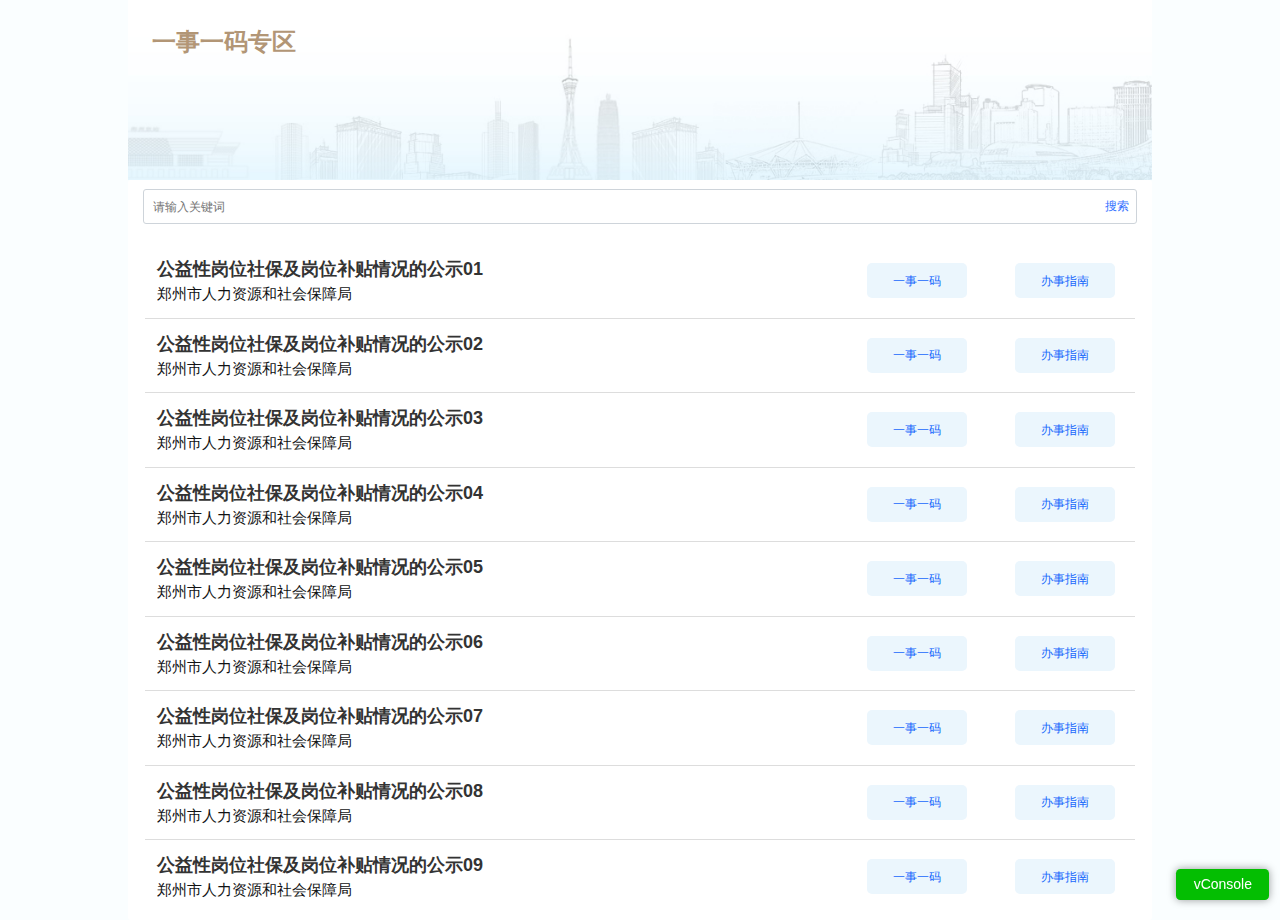
<file: index.html>
<!doctype html>
<html>
<head>
    <meta charset="utf-8">
    <link rel="shortcut icon" href="#"/>
    <meta http-equiv="X-UA-Compatible" content="IE=edge">
    <meta name="viewport" content="initial-scale=1.0, user-scalable=no, width=device-width">
    <title></title>
    <link rel="stylesheet" href="css/demo.css?v=1"/>
    <link rel="stylesheet" href="css/index.css?v=1"/>

<body>
<div class="logo" >
    <div class="myText">
    <p>一事一码专区</p>
    </div>
</div>
<div class="info">
    <!--    搜索框-->
    <div class="search" style="position: relative;">
        <input type="text" placeholder="请输入关键词" id="searchIn">
        <span id="search">搜索</span>
    </div>

    <!-- 搜索结果 -->
    <div id='result' >
        <ul class="ret-ul" id="retUl">


        </ul>
    </div>


</div>
<script src="js/jquery.min.js"></script>
<script src="js/index.js" type="module"></script>
<script src="./js/vconsole.min.js"></script>
<script>
    // 初始化
    var vConsole = new VConsole();
    console.log(1230);
</script>
</body>
</html>
</file>
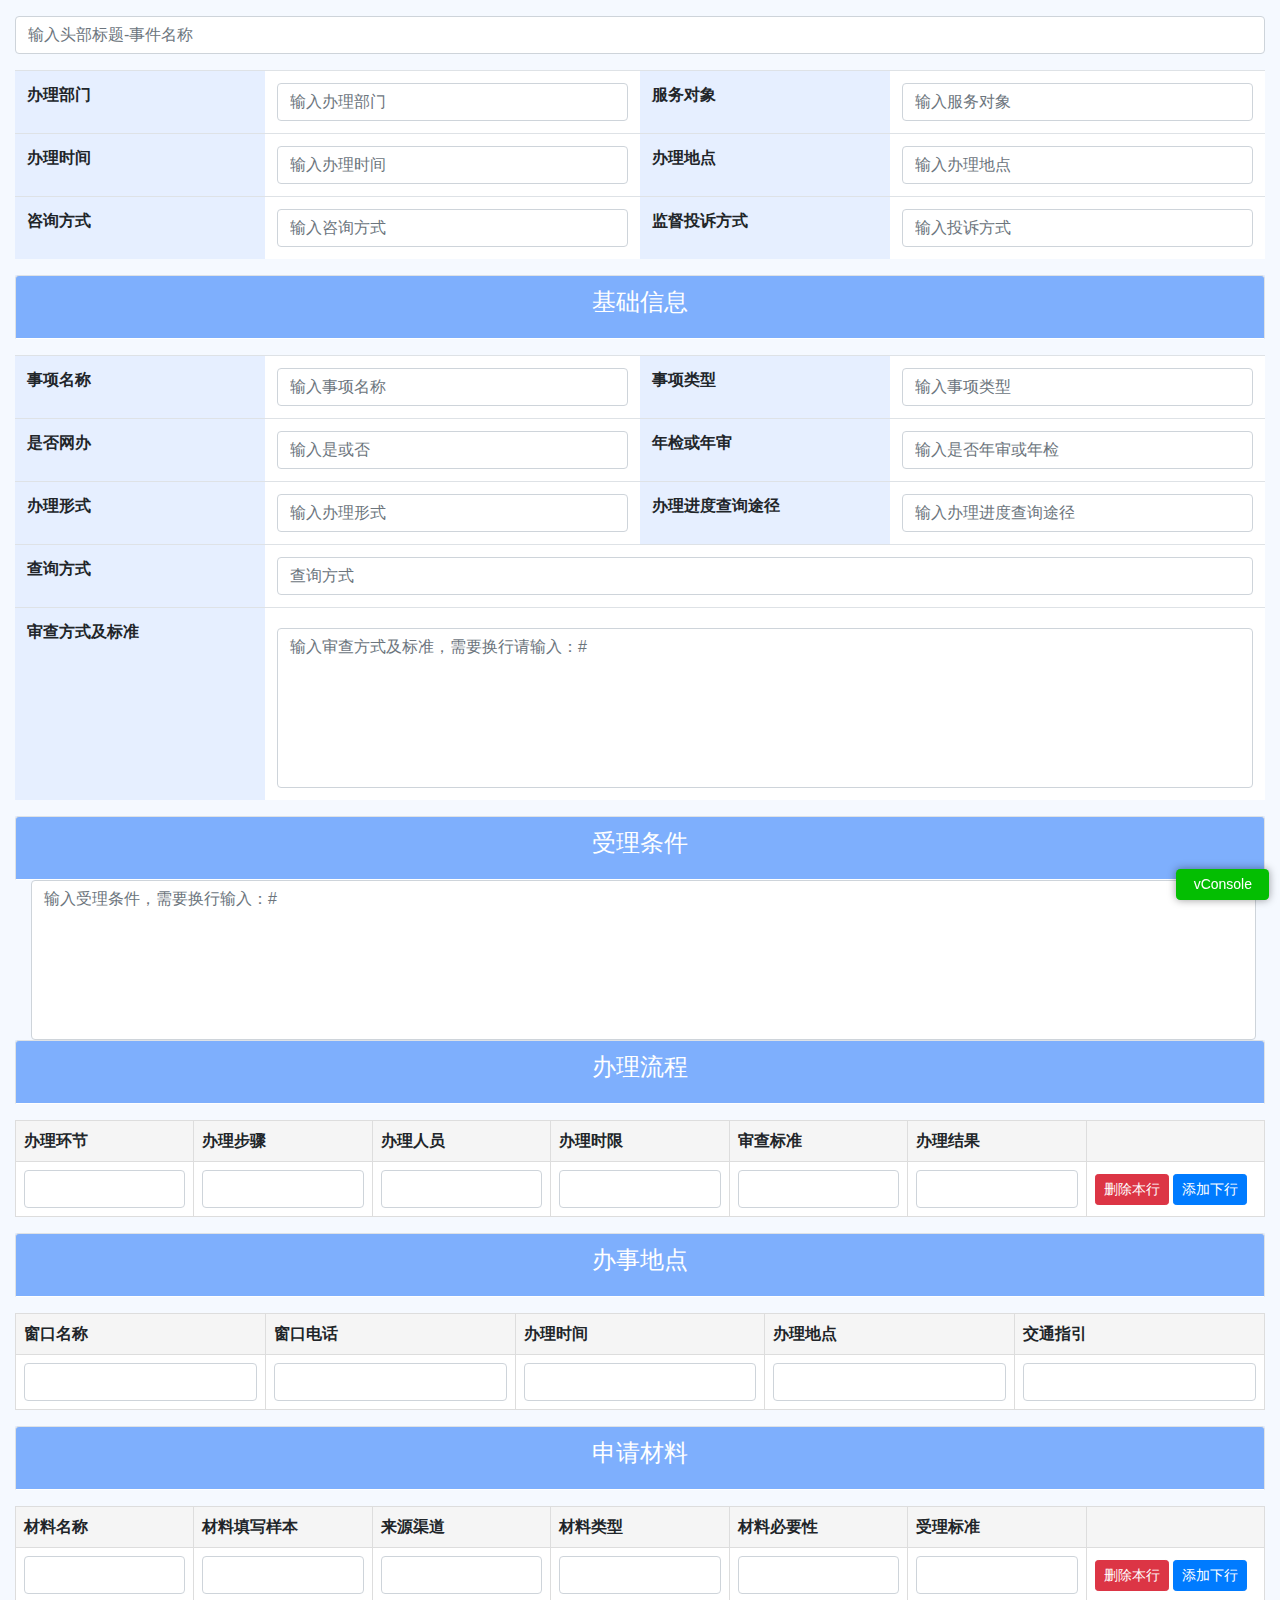
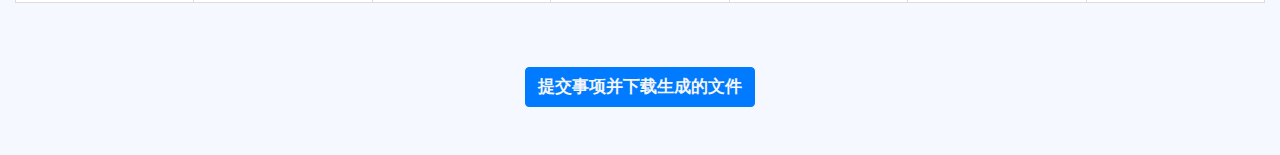
<file: index-guide-form.html>
<!DOCTYPE html>
<html>
<head>
    <meta charset="utf-8">
    <title>一事一码.事件新增表</title>
    <!-- Bootstrap 样式表 -->
    <link rel="stylesheet" href="./bootstrap4.0.0/bootstrap.min.css">
    <link rel="stylesheet" href="css/index-guide.css"/>
    <style>
        .btn-submit-form:active {
            transform: translateY(1px);
            box-shadow: 0px 0px 5px rgba(0, 0, 0, 0.2);
        }

        /*按钮激活颜色*/
        .nav-tabs .nav-link.active {
            background-color: #7eaffd; /* 替换为你想要的颜色值 */
            color: #ffffff; /* 替换为你想要的文本颜色值 */
        }

    </style>
</head>
<body>
<div class="container">
    <!--    上方标题事件名称-->
    <h2 class="text-center  mt-3 mb-3">
        <input type="text" class="form-control my_title" placeholder="输入头部标题-事件名称">
    </h2>
    <!--上方表格-->
    <table class="table mt-3 table-top">
        <tbody>
        <tr>
            <th>办理部门</th>
            <td><input type="text" class="form-control workDepartment" placeholder="输入办理部门"></td>
            <th>服务对象</th>
            <td><input type="text" class="form-control serviceObject" placeholder="输入服务对象"></td>
        </tr>
        <tr>
            <th>办理时间</th>
            <td><input type="text" class="form-control workTime" placeholder="输入办理时间"></td>
            <th>办理地点</th>
            <td><input type="text" class="form-control workAddress" placeholder="输入办理地点"></td>
        </tr>
        <tr>
            <th>咨询方式</th>
            <td><input type="text" class="form-control consultWay" placeholder="输入咨询方式"></td>
            <th>监督投诉方式</th>
            <td><input type="text" class="form-control complaintWay" placeholder="输入投诉方式"></td>
        </tr>
        </tbody>
    </table>
    <!--tab栏内容-->
    <div class="tabs-container">
        <ul class="nav nav-tabs nav-fill">
            <!-- 默认激活 -->
            <li class="nav-item"><a class="nav-link active" data-toggle="tab">基础信息</a></li>
        </ul>

        <div class="tab-content">
            <!--下边内容-->
            <div id="tab1" class="">
                <!-- 这是第一个页面 基础信息-->
                <table class="table mt-3 table-tab1">
                    <tbody>
                    <tr>
                        <th> 事项名称</th>
                        <td><input type="text" class="form-control eventName" placeholder="输入事项名称">
                        </td>
                        <th>事项类型</th>
                        <td><input type="text" class="form-control eventType" placeholder="输入事项类型">
                        </td>
                    </tr>
                    <tr>
                        <th>是否网办</th>
                        <td><input type="text" class="form-control onlineOrNot" placeholder="输入是或否">
                        </td>
                        <th>年检或年审</th>
                        <td><input type="text" class="form-control as" placeholder="输入是否年审或年检"></td>
                    </tr>
                    <tr>
                        <th>办理形式</th>
                        <td><input type="text" class="form-control handingType" placeholder="输入办理形式"></td>
                        <th>办理进度查询途径</th>
                        <td><input type="text" class="form-control queryType" placeholder="输入办理进度查询途径"></td>
                    </tr>
                    <tr>
                        <th>查询方式</th>
                        <td><input type="text" class="form-control progressQuery" placeholder="查询方式"></td>
                    </tr>
                    <tr>
                        <th>审查方式及标准</th>
                        <td><textarea class="form-control mt-2 standard" style="height:10em;resize: none;" placeholder="输入审查方式及标准，需要换行请输入：#"></textarea></td>
                    </tr>
                    </tbody>
                </table>
            </div>

            <ul class="nav nav-tabs nav-fill">
                <li class="nav-item"><a class="nav-link active" data-toggle="tab">受理条件</a></li>
            </ul>
            <textarea class="form-control  tab2Text" style="width: 98%;height: 10em;resize: none;" placeholder="输入受理条件，需要换行输入：#"></textarea>

            <ul class="nav nav-tabs nav-fill">
                <li class="nav-item"><a class="nav-link active" data-toggle="tab">办理流程</a></li>
            </ul>
            <div id="tab3" class="mt-3">
                <!-- 这是第三个页面 办理流程 -->
                <table class="table table-3">
                    <thead>
                    <tr>
                        <th>办理环节</th>
                        <th>办理步骤</th>
                        <th>办理人员</th>
                        <th>办理时限</th>
                        <th>审查标准</th>
                        <th>办理结果</th>
                        <th></th> <!-- 添加删除按钮列 -->
                    </tr>
                    </thead>
                    <tbody class="table-tab3">
                    <tr>
                        <td><input type="text" class="form-control processName" placeholder=""></td>
                        <td><input type="text" class="form-control Procedure" placeholder=""></td>
                        <td><input type="text" class="form-control worker" placeholder=""></td>
                        <td><input type="text" class="form-control limitTime" placeholder=""></td>
                        <td><input type="text" class="form-control checkStandard" placeholder=""></td>
                        <td><input type="text" class="form-control result" placeholder=""></td>
                        <td>
                            <button class="btn btn-danger btn-sm delete-row-2">删除本行</button>
                            <button class="btn btn-primary btn-sm add-row-2">添加下行</button>
                        </td>
                    </tr>
                    </tbody>
                </table>
            </div>

            <ul class="nav nav-tabs nav-fill">
                <li class="nav-item"><a class="nav-link active" data-toggle="tab">办事地点</a></li>
            </ul>
            <div id="tab4" class=" mt-3 table-tab4">
                <!--这是第四个页面，办事地点-->
                <table class="table table-4">
                    <thead>
                    <tr>
                        <th>窗口名称</th>
                        <th>窗口电话</th>
                        <th>办理时间</th>
                        <th>办理地点</th>
                        <th>交通指引</th>
                    </tr>
                    </thead>
                    <tbody>
                    <tr>
                        <td>
                            <input type="text" class="form-control windowsName" placeholder="">
                        </td>
                        <td>
                            <input type="text" class="form-control windowsPhone" placeholder="">
                        </td>
                        <td>
                            <input type="text" class="form-control windowsTime" placeholder="">
                        </td>
                        <td>
                            <input type="text" class="form-control windowsAddress" placeholder="">
                        </td>
                        <td>
                            <input type="text" class="form-control trafficGuide" placeholder="">
                        </td>
                    </tr>
                    </tbody>
                </table>
            </div>

            <ul class=" nav nav-tabs nav-fill">
                <li class="nav-item"><a class="nav-link active" data-toggle="tab">申请材料</a></li>
            </ul>
            <div id="tab5" class="mt-3">
                <!-- 申请材料  这是第五个页面-->
                <table class="table table-5">
                    <thead>
                    <tr>
                        <th>材料名称</th>
                        <th>材料填写样本</th>
                        <th>来源渠道</th>
                        <th>材料类型</th>
                        <th>材料必要性</th>
                        <th>受理标准</th>
                        <th></th> <!-- 添加删除按钮列 -->
                    </tr>
                    </thead>
                    <tbody class="table-tab5">
                    <!-- 默认行 -->
                    <tr>
                        <td><input type="text" class="form-control materialName"></td>
                        <td><input type="text" class="form-control materialExample"></td>
                        <td><input type="text" class="form-control materialSource"></td>
                        <td><input type="text" class="form-control materialType"></td>
                        <td><input type="text" class="form-control materialNeed"></td>
                        <td><input type="text" class="form-control materialStandard"></td>
                        <td>
                            <button class="btn btn-danger btn-sm delete-row-5">删除本行</button>
                            <button class="btn btn-primary btn-sm add-row-5">添加下行</button>
                        </td>
                    </tr>
                    </tbody>
                </table>
            </div>
        </div>
    </div>
    <div style="text-align: center;">
        <a class="btn btn-primary btn-submit-form  mt-5 mb-5" style="display: inline-block;font-size: 17px;color: #f6f5f5"><b>提交事项并下载生成的文件</b></a>
    </div>
</div>

<!-- Bootstrap JavaScript -->
<script src="./js/jquery.min.js"></script>
<script src="./bootstrap4.0.0/bootstrap.min.js"></script>
<script src="./js/vconsole.min.js"></script>
<script src="js/index-guide-form.js"></script>
<script>

</script>
</body>
</html>
</file>
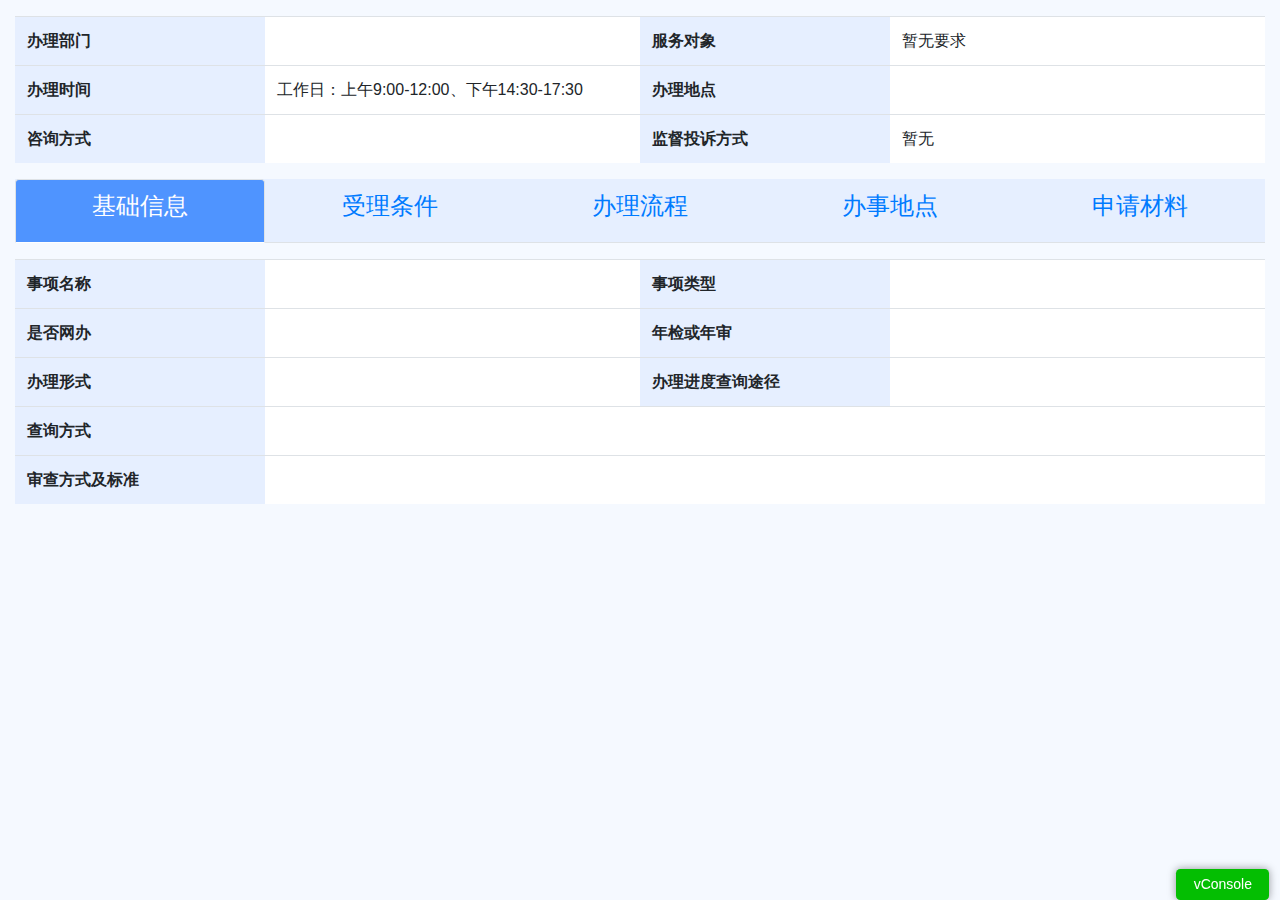
<file: index-guide.html>
<!DOCTYPE html>
<html>
<head>
    <meta charset="utf-8">
    <title>一事一码·办事指南</title>
    <!-- Bootstrap 样式表 -->
    <link rel="stylesheet" href="./bootstrap4.0.0/bootstrap.min.css">
    <link rel="stylesheet" href="css/index-guide.css"/>
    <style>
    </style>
</head>
<body>
<div class="container">
    <h2 class="text-center my_title mt-3 mb-3"></h2>
    <!--办事指南上方表格-->
    <table class="table mt-3 table-top">
        <tbody>
        <tr>
            <th>办理部门</th>
            <td class="workDepartment"></td>
            <th>服务对象</th>
            <td class="serviceObject">暂无要求</td>
        </tr>
        <tr>
            <th>办理时间</th>
            <td class="workTime">工作日：上午9:00-12:00、下午14:30-17:30</td>
            <th>办理地点</th>
            <td class="workAddress"></td>
        </tr>
        <tr>
            <th>咨询方式</th>
            <td class="consultWay"></td>
            <th>监督投诉方式</th>
            <td class="complaintWay">暂无</td>
        </tr>
        </tbody>
    </table>


    <div class="tabs-container">
        <ul class="nav nav-tabs nav-fill" id="tab-calu">
            <!-- 默认激活 -->
            <li class="nav-item"><a class="nav-link active" data-toggle="tab" href="#tab1">基础信息</a></li>
            <li class="nav-item"><a class="nav-link" data-toggle="tab" href="#tab2">受理条件</a></li>
            <li class="nav-item"><a class="nav-link" data-toggle="tab" href="#tab3">办理流程</a></li>
            <li class="nav-item"><a class="nav-link" data-toggle="tab" href="#tab4">办事地点</a></li>
            <li class="nav-item"><a class="nav-link" data-toggle="tab" href="#tab5">申请材料</a></li>
        </ul>

        <div class="tab-content">
            <!--下边内容-->
            <div id="tab1" class="tab-pane active">
                <!-- 这是第一个页面 基础信息-->
                <table class="table mt-3 table-tab1">
                    <tbody>
                    <tr>
                        <th> 事项名称</th>
                        <td class="eventName"></td>
                        <th>事项类型</th>
                        <td class="eventType"></td>
                    </tr>
                    <tr>
                        <th>是否网办</th>
                        <td class="onlineOrNot"></td>
                        <th>年检或年审</th>
                        <td class="as"></td>
                    </tr>
                    <tr>
                        <th>办理形式</th>
                        <td class="handingType"></td>
                        <th>办理进度查询途径</th>
                        <td class="queryType"></td>
                    </tr>
                    <tr>
                        <th>查询方式</th>
                        <td class="progressQuery"></td>
                    </tr>
                    <tr>
                        <th>审查方式及标准</th>
                        <td class="standard"></td>
                    </tr>
                    </tbody>
                </table>
            </div>

            <div id="tab2" class="tab-pane mt-3 table-tab2">
                <!--这是第二个页面  受理条件-->
                <div class="tab2Text">

                </div>

            </div>
            <div id="tab3" class="tab-pane mt-3">
                <!--这是第三个页面 办理流程-->
                <table class="table table-3">
                    <thead>
                    <tr>
                        <th>办理环节</th>
                        <th>办理步骤</th>
                        <th>办理人员</th>
                        <th>办理时限</th>
                        <th>审查标准</th>
                        <th>办理结果</th>
                    </tr>
                    </thead>
                    <tbody class="table-tab3">
                    <!-- 其他行 -->
                    </tbody>
                </table>
            </div>
            <div id="tab4" class="tab-pane mt-3 table-tab4">
                <!--这是第四个页面，办事地点-->
                <table class="table table-4">
                    <thead>
                    <tr>
                        <th>窗口名称</th>
                        <th>窗口电话</th>
                        <th>办理时间</th>
                        <th>办理地点</th>
                        <th>交通指引</th>
                    </tr>
                    </thead>
                    <tbody>
                    <tr>
                        <td>
                            <div class="windowsName"></div>
                        </td>
                        <td>
                            <div class="windowsPhone">0771-</div>
                        </td>
                        <td>
                            <div class="windowsTime">工作日：上午9:00-12:00、下午13:30-16:30</div>
                        </td>
                        <td>
                            <div class="windowsAddress"></div>
                        </td>
                        <td>
                            <div class="trafficGuide">交通指引</div>
                        </td>
                    </tr>
                    </tbody>
                </table>
            </div>
            <div id="tab5" class="tab-pane mt-3">
                <!-- 申请材料  这是第五个页面-->
                <table class="table table-5">
                    <thead>
                    <tr>
                        <th>材料名称</th>
                        <th>材料填写样本</th>
                        <th>来源渠道</th>
                        <th>材料类型</th>
                        <th>材料必要性</th>
                        <th>受理标准</th>
                    </tr>
                    </thead>
                    <tbody class="table-tab5">
                    <!--                    在这里遍历数据-->
                    </tbody>
                </table>
            </div>
        </div>
    </div>
</div>

<!-- Bootstrap JavaScript -->
<script src="./js/jquery.min.js"></script>
<script src="./bootstrap4.0.0/bootstrap.min.js"></script>
<script src="./js/vconsole.min.js"></script>
<script src="js/index-guide.js" type="module"></script>
<script>
    // 初始化
    var vConsole = new VConsole();
</script>
</body>
</html>
</file>
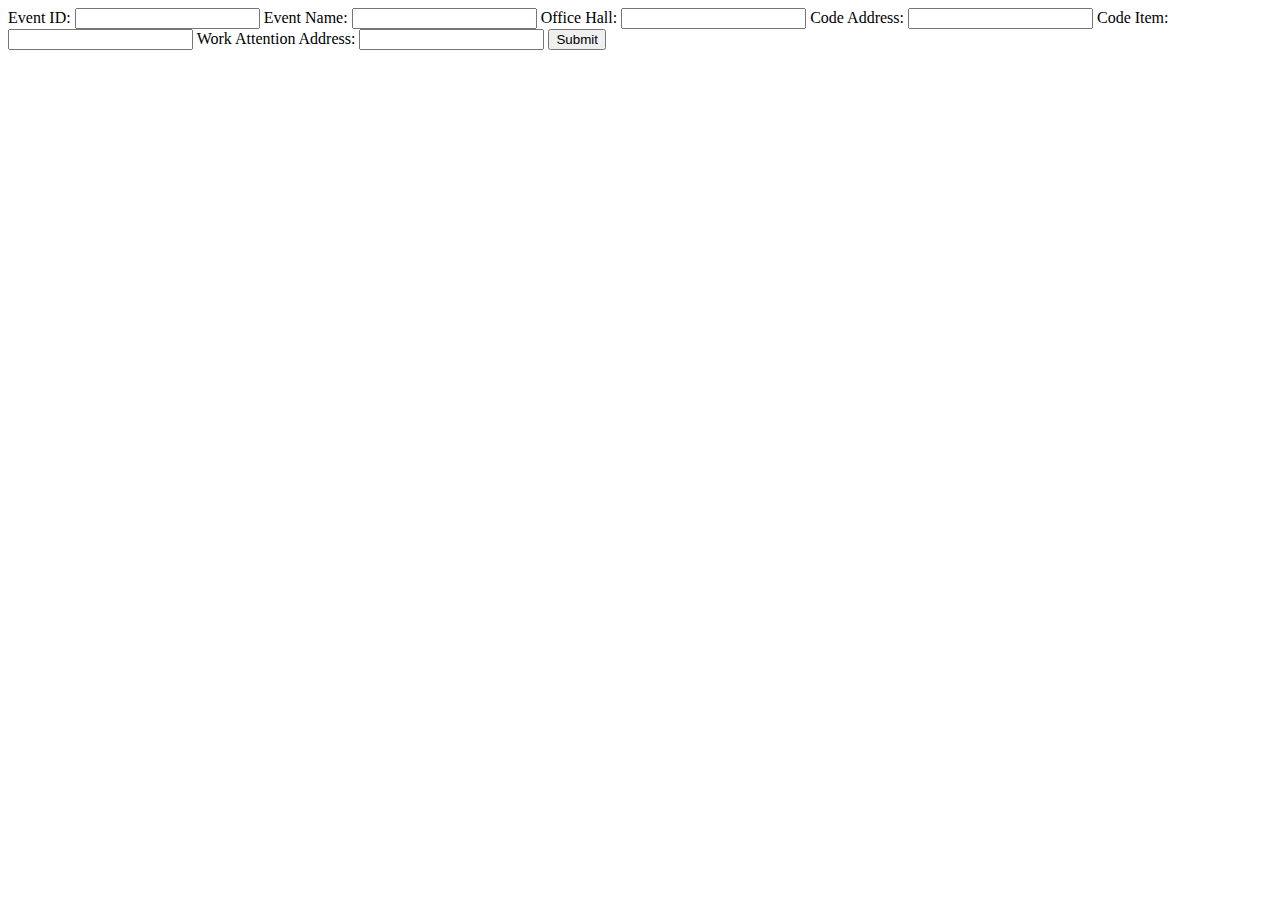
<file: mySourcedata.html>
<!DOCTYPE html>
<html>
<head>
    <title>前端表单输入转JSON</title>
    <script src="https://code.jquery.com/jquery-3.6.0.min.js"></script>
</head>
<body>
<form id="myForm">
    <label for="eventId">Event ID:</label>
    <input type="text" id="eventId" name="eventId" required>

    <label for="eventName">Event Name:</label>
    <input type="text" id="eventName" name="eventName" required>

    <label for="officeHall">Office Hall:</label>
    <input type="text" id="officeHall" name="officeHall" required>

    <label for="codeAddress">Code Address:</label>
    <input type="text" id="codeAddress" name="codeAddress" required>

    <label for="codeItem">Code Item:</label>
    <input type="text" id="codeItem" name="codeItem" required>

    <label for="workAttentionAddress">Work Attention Address:</label>
    <input type="text" id="workAttentionAddress" name="workAttentionAddress" required>

    <!-- 继续添加其他字段 -->

    <input type="submit" value="Submit">
</form>

<script>
    $(document).ready(function() {
        $("#myForm").submit(function(event) {
            event.preventDefault(); // 阻止表单提交

            // 获取表单元素的值
            var eventId = $("#eventId").val();
            var eventName = $("#eventName").val();
            var officeHall = $("#officeHall").val();
            var codeAddress = $("#codeAddress").val();
            var codeItem = $("#codeItem").val();
            var workAttentionAddress = $("#workAttentionAddress").val();

            // 组装为 JSON 对象
            var data = {
                "eventId": eventId,
                "eventName": eventName,
                "officeHall": officeHall,
                "codeAddress": codeAddress,
                "codeItem": codeItem,
                "workAttentionAddress": workAttentionAddress,
                // 继续添加其他字段
            };

            // 将 JSON 对象转换为 JSON 字符串
            var jsonData = JSON.stringify(data);

            // 将 JSON 字符串输出到控制台（可选）
            console.log(jsonData);

            // 发送 JSON 数据到服务器（这里只是一个示例）
            // 可以使用 AJAX、Fetch API 或其他方法发送数据

            // 清空表单
            $("#myForm")[0].reset();
        });
    });
</script>
</body>
</html>
</file>
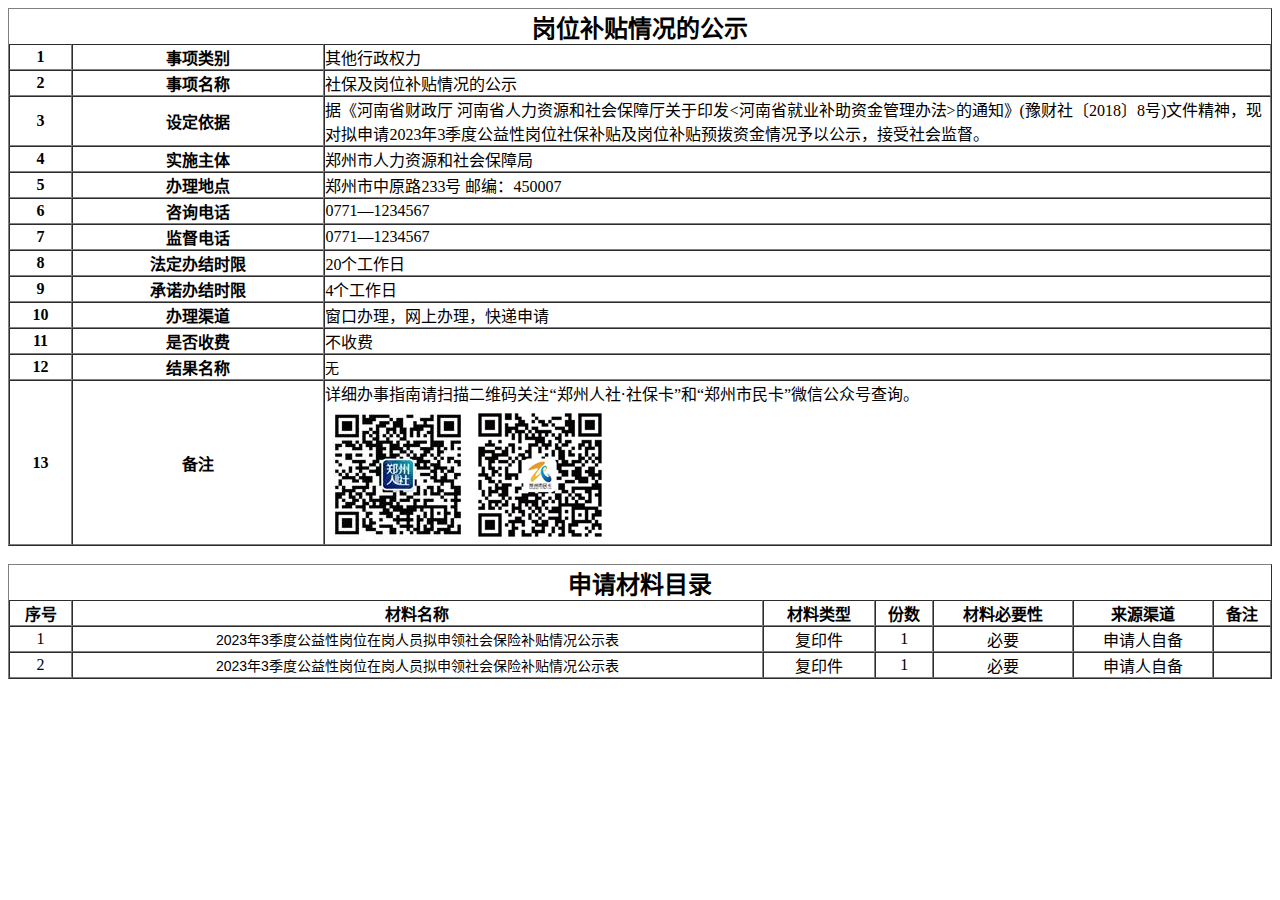
<file: item-html/01.htm>
<html xmlns:v="urn:schemas-microsoft-com:vml"
xmlns:o="urn:schemas-microsoft-com:office:office"
xmlns:w="urn:schemas-microsoft-com:office:word"
xmlns:m="http://schemas.microsoft.com/office/2004/12/omml"
xmlns="http://www.w3.org/TR/REC-html40">

<head>
<meta http-equiv=Content-Type content="text/html; charset=utf-8">
 <meta http-equiv="X-UA-Compatible" content="IE=edge">
 <meta name="viewport" content="initial-scale=1.0, user-scalable=no, width=device-width">

 <meta name=ProgId content=Word.Document>
<meta name=Generator content="Microsoft Word 15">
<meta name=Originator content="Microsoft Word 15">
<link rel=File-List href="01.files/filelist.xml">
<link rel=Edit-Time-Data href="01.files/editdata.mso">
<!--[if !mso]>
<style>
v\:* {behavior:url(#default#VML);}
o\:* {behavior:url(#default#VML);}
w\:* {behavior:url(#default#VML);}
.shape {behavior:url(#default#VML);}
</style>
<![endif]--><!--[if gte mso 9]><xml>
 <o:DocumentProperties>
  <o:Author>张贺文</o:Author>
  <o:LastAuthor>张贺文</o:LastAuthor>
  <o:Revision>2</o:Revision>
  <o:TotalTime>19</o:TotalTime>
  <o:Created>2023-06-29T03:11:00Z</o:Created>
  <o:LastSaved>2023-06-29T03:11:00Z</o:LastSaved>
  <o:Pages>1</o:Pages>
  <o:Words>83</o:Words>
  <o:Characters>479</o:Characters>
  <o:Lines>3</o:Lines>
  <o:Paragraphs>1</o:Paragraphs>
  <o:CharactersWithSpaces>561</o:CharactersWithSpaces>
  <o:Version>16.00</o:Version>
 </o:DocumentProperties>
 <o:OfficeDocumentSettings>
  <o:AllowPNG/>
 </o:OfficeDocumentSettings>
</xml><![endif]-->
<link rel=dataStoreItem href="01.files/item0001.xml"
target="01.files/props002.xml">
<link rel=themeData href="01.files/themedata.thmx">
<link rel=colorSchemeMapping href="01.files/colorschememapping.xml">
<!--[if gte mso 9]><xml>
 <w:WordDocument>
  <w:SpellingState>Clean</w:SpellingState>
  <w:GrammarState>Clean</w:GrammarState>
  <w:TrackMoves>false</w:TrackMoves>
  <w:TrackFormatting/>
  <w:PunctuationKerning/>
  <w:DrawingGridVerticalSpacing>7.8 磅</w:DrawingGridVerticalSpacing>
  <w:DisplayHorizontalDrawingGridEvery>0</w:DisplayHorizontalDrawingGridEvery>
  <w:DisplayVerticalDrawingGridEvery>2</w:DisplayVerticalDrawingGridEvery>
  <w:ValidateAgainstSchemas/>
  <w:SaveIfXMLInvalid>false</w:SaveIfXMLInvalid>
  <w:IgnoreMixedContent>false</w:IgnoreMixedContent>
  <w:AlwaysShowPlaceholderText>false</w:AlwaysShowPlaceholderText>
  <w:DoNotPromoteQF/>
  <w:LidThemeOther>EN-US</w:LidThemeOther>
  <w:LidThemeAsian>ZH-CN</w:LidThemeAsian>
  <w:LidThemeComplexScript>X-NONE</w:LidThemeComplexScript>
  <w:Compatibility>
   <w:SpaceForUL/>
   <w:BalanceSingleByteDoubleByteWidth/>
   <w:DoNotLeaveBackslashAlone/>
   <w:ULTrailSpace/>
   <w:DoNotExpandShiftReturn/>
   <w:AdjustLineHeightInTable/>
   <w:BreakWrappedTables/>
   <w:SnapToGridInCell/>
   <w:WrapTextWithPunct/>
   <w:UseAsianBreakRules/>
   <w:DontGrowAutofit/>
   <w:SplitPgBreakAndParaMark/>
   <w:EnableOpenTypeKerning/>
   <w:DontFlipMirrorIndents/>
   <w:OverrideTableStyleHps/>
   <w:UseFELayout/>
  </w:Compatibility>
  <m:mathPr>
   <m:mathFont m:val="Cambria Math"/>
   <m:brkBin m:val="before"/>
   <m:brkBinSub m:val="&#45;-"/>
   <m:smallFrac m:val="off"/>
   <m:dispDef/>
   <m:lMargin m:val="0"/>
   <m:rMargin m:val="0"/>
   <m:defJc m:val="centerGroup"/>
   <m:wrapIndent m:val="1440"/>
   <m:intLim m:val="subSup"/>
   <m:naryLim m:val="undOvr"/>
  </m:mathPr></w:WordDocument>
</xml><![endif]--><!--[if gte mso 9]><xml>
 <w:LatentStyles DefLockedState="false" DefUnhideWhenUsed="false"
  DefSemiHidden="false" DefQFormat="false" DefPriority="99"
  LatentStyleCount="376">
  <w:LsdException Locked="false" Priority="0" QFormat="true" Name="Normal"/>
  <w:LsdException Locked="false" Priority="9" QFormat="true" Name="heading 1"/>
  <w:LsdException Locked="false" Priority="9" SemiHidden="true"
   UnhideWhenUsed="true" QFormat="true" Name="heading 2"/>
  <w:LsdException Locked="false" Priority="9" SemiHidden="true"
   UnhideWhenUsed="true" QFormat="true" Name="heading 3"/>
  <w:LsdException Locked="false" Priority="9" SemiHidden="true"
   UnhideWhenUsed="true" QFormat="true" Name="heading 4"/>
  <w:LsdException Locked="false" Priority="9" SemiHidden="true"
   UnhideWhenUsed="true" QFormat="true" Name="heading 5"/>
  <w:LsdException Locked="false" Priority="9" SemiHidden="true"
   UnhideWhenUsed="true" QFormat="true" Name="heading 6"/>
  <w:LsdException Locked="false" Priority="9" SemiHidden="true"
   UnhideWhenUsed="true" QFormat="true" Name="heading 7"/>
  <w:LsdException Locked="false" Priority="9" SemiHidden="true"
   UnhideWhenUsed="true" QFormat="true" Name="heading 8"/>
  <w:LsdException Locked="false" Priority="9" SemiHidden="true"
   UnhideWhenUsed="true" QFormat="true" Name="heading 9"/>
  <w:LsdException Locked="false" SemiHidden="true" UnhideWhenUsed="true"
   Name="index 1"/>
  <w:LsdException Locked="false" SemiHidden="true" UnhideWhenUsed="true"
   Name="index 2"/>
  <w:LsdException Locked="false" SemiHidden="true" UnhideWhenUsed="true"
   Name="index 3"/>
  <w:LsdException Locked="false" SemiHidden="true" UnhideWhenUsed="true"
   Name="index 4"/>
  <w:LsdException Locked="false" SemiHidden="true" UnhideWhenUsed="true"
   Name="index 5"/>
  <w:LsdException Locked="false" SemiHidden="true" UnhideWhenUsed="true"
   Name="index 6"/>
  <w:LsdException Locked="false" SemiHidden="true" UnhideWhenUsed="true"
   Name="index 7"/>
  <w:LsdException Locked="false" SemiHidden="true" UnhideWhenUsed="true"
   Name="index 8"/>
  <w:LsdException Locked="false" SemiHidden="true" UnhideWhenUsed="true"
   Name="index 9"/>
  <w:LsdException Locked="false" Priority="39" SemiHidden="true"
   UnhideWhenUsed="true" Name="toc 1"/>
  <w:LsdException Locked="false" Priority="39" SemiHidden="true"
   UnhideWhenUsed="true" Name="toc 2"/>
  <w:LsdException Locked="false" Priority="39" SemiHidden="true"
   UnhideWhenUsed="true" Name="toc 3"/>
  <w:LsdException Locked="false" Priority="39" SemiHidden="true"
   UnhideWhenUsed="true" Name="toc 4"/>
  <w:LsdException Locked="false" Priority="39" SemiHidden="true"
   UnhideWhenUsed="true" Name="toc 5"/>
  <w:LsdException Locked="false" Priority="39" SemiHidden="true"
   UnhideWhenUsed="true" Name="toc 6"/>
  <w:LsdException Locked="false" Priority="39" SemiHidden="true"
   UnhideWhenUsed="true" Name="toc 7"/>
  <w:LsdException Locked="false" Priority="39" SemiHidden="true"
   UnhideWhenUsed="true" Name="toc 8"/>
  <w:LsdException Locked="false" Priority="39" SemiHidden="true"
   UnhideWhenUsed="true" Name="toc 9"/>
  <w:LsdException Locked="false" SemiHidden="true" UnhideWhenUsed="true"
   Name="Normal Indent"/>
  <w:LsdException Locked="false" SemiHidden="true" UnhideWhenUsed="true"
   Name="footnote text"/>
  <w:LsdException Locked="false" SemiHidden="true" UnhideWhenUsed="true"
   Name="annotation text"/>
  <w:LsdException Locked="false" SemiHidden="true" UnhideWhenUsed="true"
   Name="header"/>
  <w:LsdException Locked="false" SemiHidden="true" UnhideWhenUsed="true"
   Name="footer"/>
  <w:LsdException Locked="false" SemiHidden="true" UnhideWhenUsed="true"
   Name="index heading"/>
  <w:LsdException Locked="false" Priority="35" SemiHidden="true"
   UnhideWhenUsed="true" QFormat="true" Name="caption"/>
  <w:LsdException Locked="false" SemiHidden="true" UnhideWhenUsed="true"
   Name="table of figures"/>
  <w:LsdException Locked="false" SemiHidden="true" UnhideWhenUsed="true"
   Name="envelope address"/>
  <w:LsdException Locked="false" SemiHidden="true" UnhideWhenUsed="true"
   Name="envelope return"/>
  <w:LsdException Locked="false" SemiHidden="true" UnhideWhenUsed="true"
   Name="footnote reference"/>
  <w:LsdException Locked="false" SemiHidden="true" UnhideWhenUsed="true"
   Name="annotation reference"/>
  <w:LsdException Locked="false" SemiHidden="true" UnhideWhenUsed="true"
   Name="line number"/>
  <w:LsdException Locked="false" SemiHidden="true" UnhideWhenUsed="true"
   Name="page number"/>
  <w:LsdException Locked="false" SemiHidden="true" UnhideWhenUsed="true"
   Name="endnote reference"/>
  <w:LsdException Locked="false" SemiHidden="true" UnhideWhenUsed="true"
   Name="endnote text"/>
  <w:LsdException Locked="false" SemiHidden="true" UnhideWhenUsed="true"
   Name="table of authorities"/>
  <w:LsdException Locked="false" SemiHidden="true" UnhideWhenUsed="true"
   Name="macro"/>
  <w:LsdException Locked="false" SemiHidden="true" UnhideWhenUsed="true"
   Name="toa heading"/>
  <w:LsdException Locked="false" SemiHidden="true" UnhideWhenUsed="true"
   Name="List"/>
  <w:LsdException Locked="false" SemiHidden="true" UnhideWhenUsed="true"
   Name="List Bullet"/>
  <w:LsdException Locked="false" SemiHidden="true" UnhideWhenUsed="true"
   Name="List Number"/>
  <w:LsdException Locked="false" SemiHidden="true" UnhideWhenUsed="true"
   Name="List 2"/>
  <w:LsdException Locked="false" SemiHidden="true" UnhideWhenUsed="true"
   Name="List 3"/>
  <w:LsdException Locked="false" SemiHidden="true" UnhideWhenUsed="true"
   Name="List 4"/>
  <w:LsdException Locked="false" SemiHidden="true" UnhideWhenUsed="true"
   Name="List 5"/>
  <w:LsdException Locked="false" SemiHidden="true" UnhideWhenUsed="true"
   Name="List Bullet 2"/>
  <w:LsdException Locked="false" SemiHidden="true" UnhideWhenUsed="true"
   Name="List Bullet 3"/>
  <w:LsdException Locked="false" SemiHidden="true" UnhideWhenUsed="true"
   Name="List Bullet 4"/>
  <w:LsdException Locked="false" SemiHidden="true" UnhideWhenUsed="true"
   Name="List Bullet 5"/>
  <w:LsdException Locked="false" SemiHidden="true" UnhideWhenUsed="true"
   Name="List Number 2"/>
  <w:LsdException Locked="false" SemiHidden="true" UnhideWhenUsed="true"
   Name="List Number 3"/>
  <w:LsdException Locked="false" SemiHidden="true" UnhideWhenUsed="true"
   Name="List Number 4"/>
  <w:LsdException Locked="false" SemiHidden="true" UnhideWhenUsed="true"
   Name="List Number 5"/>
  <w:LsdException Locked="false" Priority="10" QFormat="true" Name="Title"/>
  <w:LsdException Locked="false" SemiHidden="true" UnhideWhenUsed="true"
   Name="Closing"/>
  <w:LsdException Locked="false" SemiHidden="true" UnhideWhenUsed="true"
   Name="Signature"/>
  <w:LsdException Locked="false" Priority="1" SemiHidden="true"
   UnhideWhenUsed="true" Name="Default Paragraph Font"/>
  <w:LsdException Locked="false" SemiHidden="true" UnhideWhenUsed="true"
   Name="Body Text"/>
  <w:LsdException Locked="false" SemiHidden="true" UnhideWhenUsed="true"
   Name="Body Text Indent"/>
  <w:LsdException Locked="false" SemiHidden="true" UnhideWhenUsed="true"
   Name="List Continue"/>
  <w:LsdException Locked="false" SemiHidden="true" UnhideWhenUsed="true"
   Name="List Continue 2"/>
  <w:LsdException Locked="false" SemiHidden="true" UnhideWhenUsed="true"
   Name="List Continue 3"/>
  <w:LsdException Locked="false" SemiHidden="true" UnhideWhenUsed="true"
   Name="List Continue 4"/>
  <w:LsdException Locked="false" SemiHidden="true" UnhideWhenUsed="true"
   Name="List Continue 5"/>
  <w:LsdException Locked="false" SemiHidden="true" UnhideWhenUsed="true"
   Name="Message Header"/>
  <w:LsdException Locked="false" Priority="11" QFormat="true" Name="Subtitle"/>
  <w:LsdException Locked="false" SemiHidden="true" UnhideWhenUsed="true"
   Name="Salutation"/>
  <w:LsdException Locked="false" SemiHidden="true" UnhideWhenUsed="true"
   Name="Date"/>
  <w:LsdException Locked="false" SemiHidden="true" UnhideWhenUsed="true"
   Name="Body Text First Indent"/>
  <w:LsdException Locked="false" SemiHidden="true" UnhideWhenUsed="true"
   Name="Body Text First Indent 2"/>
  <w:LsdException Locked="false" SemiHidden="true" UnhideWhenUsed="true"
   Name="Note Heading"/>
  <w:LsdException Locked="false" SemiHidden="true" UnhideWhenUsed="true"
   Name="Body Text 2"/>
  <w:LsdException Locked="false" SemiHidden="true" UnhideWhenUsed="true"
   Name="Body Text 3"/>
  <w:LsdException Locked="false" SemiHidden="true" UnhideWhenUsed="true"
   Name="Body Text Indent 2"/>
  <w:LsdException Locked="false" SemiHidden="true" UnhideWhenUsed="true"
   Name="Body Text Indent 3"/>
  <w:LsdException Locked="false" SemiHidden="true" UnhideWhenUsed="true"
   Name="Block Text"/>
  <w:LsdException Locked="false" SemiHidden="true" UnhideWhenUsed="true"
   Name="Hyperlink"/>
  <w:LsdException Locked="false" SemiHidden="true" UnhideWhenUsed="true"
   Name="FollowedHyperlink"/>
  <w:LsdException Locked="false" Priority="22" QFormat="true" Name="Strong"/>
  <w:LsdException Locked="false" Priority="20" QFormat="true" Name="Emphasis"/>
  <w:LsdException Locked="false" SemiHidden="true" UnhideWhenUsed="true"
   Name="Document Map"/>
  <w:LsdException Locked="false" SemiHidden="true" UnhideWhenUsed="true"
   Name="Plain Text"/>
  <w:LsdException Locked="false" SemiHidden="true" UnhideWhenUsed="true"
   Name="E-mail Signature"/>
  <w:LsdException Locked="false" SemiHidden="true" UnhideWhenUsed="true"
   Name="HTML Top of Form"/>
  <w:LsdException Locked="false" SemiHidden="true" UnhideWhenUsed="true"
   Name="HTML Bottom of Form"/>
  <w:LsdException Locked="false" SemiHidden="true" UnhideWhenUsed="true"
   Name="Normal (Web)"/>
  <w:LsdException Locked="false" SemiHidden="true" UnhideWhenUsed="true"
   Name="HTML Acronym"/>
  <w:LsdException Locked="false" SemiHidden="true" UnhideWhenUsed="true"
   Name="HTML Address"/>
  <w:LsdException Locked="false" SemiHidden="true" UnhideWhenUsed="true"
   Name="HTML Cite"/>
  <w:LsdException Locked="false" SemiHidden="true" UnhideWhenUsed="true"
   Name="HTML Code"/>
  <w:LsdException Locked="false" SemiHidden="true" UnhideWhenUsed="true"
   Name="HTML Definition"/>
  <w:LsdException Locked="false" SemiHidden="true" UnhideWhenUsed="true"
   Name="HTML Keyboard"/>
  <w:LsdException Locked="false" SemiHidden="true" UnhideWhenUsed="true"
   Name="HTML Preformatted"/>
  <w:LsdException Locked="false" SemiHidden="true" UnhideWhenUsed="true"
   Name="HTML Sample"/>
  <w:LsdException Locked="false" SemiHidden="true" UnhideWhenUsed="true"
   Name="HTML Typewriter"/>
  <w:LsdException Locked="false" SemiHidden="true" UnhideWhenUsed="true"
   Name="HTML Variable"/>
  <w:LsdException Locked="false" SemiHidden="true" UnhideWhenUsed="true"
   Name="Normal Table"/>
  <w:LsdException Locked="false" SemiHidden="true" UnhideWhenUsed="true"
   Name="annotation subject"/>
  <w:LsdException Locked="false" SemiHidden="true" UnhideWhenUsed="true"
   Name="No List"/>
  <w:LsdException Locked="false" SemiHidden="true" UnhideWhenUsed="true"
   Name="Outline List 1"/>
  <w:LsdException Locked="false" SemiHidden="true" UnhideWhenUsed="true"
   Name="Outline List 2"/>
  <w:LsdException Locked="false" SemiHidden="true" UnhideWhenUsed="true"
   Name="Outline List 3"/>
  <w:LsdException Locked="false" SemiHidden="true" UnhideWhenUsed="true"
   Name="Table Simple 1"/>
  <w:LsdException Locked="false" SemiHidden="true" UnhideWhenUsed="true"
   Name="Table Simple 2"/>
  <w:LsdException Locked="false" SemiHidden="true" UnhideWhenUsed="true"
   Name="Table Simple 3"/>
  <w:LsdException Locked="false" SemiHidden="true" UnhideWhenUsed="true"
   Name="Table Classic 1"/>
  <w:LsdException Locked="false" SemiHidden="true" UnhideWhenUsed="true"
   Name="Table Classic 2"/>
  <w:LsdException Locked="false" SemiHidden="true" UnhideWhenUsed="true"
   Name="Table Classic 3"/>
  <w:LsdException Locked="false" SemiHidden="true" UnhideWhenUsed="true"
   Name="Table Classic 4"/>
  <w:LsdException Locked="false" SemiHidden="true" UnhideWhenUsed="true"
   Name="Table Colorful 1"/>
  <w:LsdException Locked="false" SemiHidden="true" UnhideWhenUsed="true"
   Name="Table Colorful 2"/>
  <w:LsdException Locked="false" SemiHidden="true" UnhideWhenUsed="true"
   Name="Table Colorful 3"/>
  <w:LsdException Locked="false" SemiHidden="true" UnhideWhenUsed="true"
   Name="Table Columns 1"/>
  <w:LsdException Locked="false" SemiHidden="true" UnhideWhenUsed="true"
   Name="Table Columns 2"/>
  <w:LsdException Locked="false" SemiHidden="true" UnhideWhenUsed="true"
   Name="Table Columns 3"/>
  <w:LsdException Locked="false" SemiHidden="true" UnhideWhenUsed="true"
   Name="Table Columns 4"/>
  <w:LsdException Locked="false" SemiHidden="true" UnhideWhenUsed="true"
   Name="Table Columns 5"/>
  <w:LsdException Locked="false" SemiHidden="true" UnhideWhenUsed="true"
   Name="Table Grid 1"/>
  <w:LsdException Locked="false" SemiHidden="true" UnhideWhenUsed="true"
   Name="Table Grid 2"/>
  <w:LsdException Locked="false" SemiHidden="true" UnhideWhenUsed="true"
   Name="Table Grid 3"/>
  <w:LsdException Locked="false" SemiHidden="true" UnhideWhenUsed="true"
   Name="Table Grid 4"/>
  <w:LsdException Locked="false" SemiHidden="true" UnhideWhenUsed="true"
   Name="Table Grid 5"/>
  <w:LsdException Locked="false" SemiHidden="true" UnhideWhenUsed="true"
   Name="Table Grid 6"/>
  <w:LsdException Locked="false" SemiHidden="true" UnhideWhenUsed="true"
   Name="Table Grid 7"/>
  <w:LsdException Locked="false" SemiHidden="true" UnhideWhenUsed="true"
   Name="Table Grid 8"/>
  <w:LsdException Locked="false" SemiHidden="true" UnhideWhenUsed="true"
   Name="Table List 1"/>
  <w:LsdException Locked="false" SemiHidden="true" UnhideWhenUsed="true"
   Name="Table List 2"/>
  <w:LsdException Locked="false" SemiHidden="true" UnhideWhenUsed="true"
   Name="Table List 3"/>
  <w:LsdException Locked="false" SemiHidden="true" UnhideWhenUsed="true"
   Name="Table List 4"/>
  <w:LsdException Locked="false" SemiHidden="true" UnhideWhenUsed="true"
   Name="Table List 5"/>
  <w:LsdException Locked="false" SemiHidden="true" UnhideWhenUsed="true"
   Name="Table List 6"/>
  <w:LsdException Locked="false" SemiHidden="true" UnhideWhenUsed="true"
   Name="Table List 7"/>
  <w:LsdException Locked="false" SemiHidden="true" UnhideWhenUsed="true"
   Name="Table List 8"/>
  <w:LsdException Locked="false" SemiHidden="true" UnhideWhenUsed="true"
   Name="Table 3D effects 1"/>
  <w:LsdException Locked="false" SemiHidden="true" UnhideWhenUsed="true"
   Name="Table 3D effects 2"/>
  <w:LsdException Locked="false" SemiHidden="true" UnhideWhenUsed="true"
   Name="Table 3D effects 3"/>
  <w:LsdException Locked="false" SemiHidden="true" UnhideWhenUsed="true"
   Name="Table Contemporary"/>
  <w:LsdException Locked="false" SemiHidden="true" UnhideWhenUsed="true"
   Name="Table Elegant"/>
  <w:LsdException Locked="false" SemiHidden="true" UnhideWhenUsed="true"
   Name="Table Professional"/>
  <w:LsdException Locked="false" SemiHidden="true" UnhideWhenUsed="true"
   Name="Table Subtle 1"/>
  <w:LsdException Locked="false" SemiHidden="true" UnhideWhenUsed="true"
   Name="Table Subtle 2"/>
  <w:LsdException Locked="false" SemiHidden="true" UnhideWhenUsed="true"
   Name="Table Web 1"/>
  <w:LsdException Locked="false" SemiHidden="true" UnhideWhenUsed="true"
   Name="Table Web 2"/>
  <w:LsdException Locked="false" SemiHidden="true" UnhideWhenUsed="true"
   Name="Table Web 3"/>
  <w:LsdException Locked="false" SemiHidden="true" UnhideWhenUsed="true"
   Name="Balloon Text"/>
  <w:LsdException Locked="false" Priority="39" Name="Table Grid"/>
  <w:LsdException Locked="false" SemiHidden="true" UnhideWhenUsed="true"
   Name="Table Theme"/>
  <w:LsdException Locked="false" SemiHidden="true" Name="Placeholder Text"/>
  <w:LsdException Locked="false" Priority="1" QFormat="true" Name="No Spacing"/>
  <w:LsdException Locked="false" Priority="60" Name="Light Shading"/>
  <w:LsdException Locked="false" Priority="61" Name="Light List"/>
  <w:LsdException Locked="false" Priority="62" Name="Light Grid"/>
  <w:LsdException Locked="false" Priority="63" Name="Medium Shading 1"/>
  <w:LsdException Locked="false" Priority="64" Name="Medium Shading 2"/>
  <w:LsdException Locked="false" Priority="65" Name="Medium List 1"/>
  <w:LsdException Locked="false" Priority="66" Name="Medium List 2"/>
  <w:LsdException Locked="false" Priority="67" Name="Medium Grid 1"/>
  <w:LsdException Locked="false" Priority="68" Name="Medium Grid 2"/>
  <w:LsdException Locked="false" Priority="69" Name="Medium Grid 3"/>
  <w:LsdException Locked="false" Priority="70" Name="Dark List"/>
  <w:LsdException Locked="false" Priority="71" Name="Colorful Shading"/>
  <w:LsdException Locked="false" Priority="72" Name="Colorful List"/>
  <w:LsdException Locked="false" Priority="73" Name="Colorful Grid"/>
  <w:LsdException Locked="false" Priority="60" Name="Light Shading Accent 1"/>
  <w:LsdException Locked="false" Priority="61" Name="Light List Accent 1"/>
  <w:LsdException Locked="false" Priority="62" Name="Light Grid Accent 1"/>
  <w:LsdException Locked="false" Priority="63" Name="Medium Shading 1 Accent 1"/>
  <w:LsdException Locked="false" Priority="64" Name="Medium Shading 2 Accent 1"/>
  <w:LsdException Locked="false" Priority="65" Name="Medium List 1 Accent 1"/>
  <w:LsdException Locked="false" SemiHidden="true" Name="Revision"/>
  <w:LsdException Locked="false" Priority="34" QFormat="true"
   Name="List Paragraph"/>
  <w:LsdException Locked="false" Priority="29" QFormat="true" Name="Quote"/>
  <w:LsdException Locked="false" Priority="30" QFormat="true"
   Name="Intense Quote"/>
  <w:LsdException Locked="false" Priority="66" Name="Medium List 2 Accent 1"/>
  <w:LsdException Locked="false" Priority="67" Name="Medium Grid 1 Accent 1"/>
  <w:LsdException Locked="false" Priority="68" Name="Medium Grid 2 Accent 1"/>
  <w:LsdException Locked="false" Priority="69" Name="Medium Grid 3 Accent 1"/>
  <w:LsdException Locked="false" Priority="70" Name="Dark List Accent 1"/>
  <w:LsdException Locked="false" Priority="71" Name="Colorful Shading Accent 1"/>
  <w:LsdException Locked="false" Priority="72" Name="Colorful List Accent 1"/>
  <w:LsdException Locked="false" Priority="73" Name="Colorful Grid Accent 1"/>
  <w:LsdException Locked="false" Priority="60" Name="Light Shading Accent 2"/>
  <w:LsdException Locked="false" Priority="61" Name="Light List Accent 2"/>
  <w:LsdException Locked="false" Priority="62" Name="Light Grid Accent 2"/>
  <w:LsdException Locked="false" Priority="63" Name="Medium Shading 1 Accent 2"/>
  <w:LsdException Locked="false" Priority="64" Name="Medium Shading 2 Accent 2"/>
  <w:LsdException Locked="false" Priority="65" Name="Medium List 1 Accent 2"/>
  <w:LsdException Locked="false" Priority="66" Name="Medium List 2 Accent 2"/>
  <w:LsdException Locked="false" Priority="67" Name="Medium Grid 1 Accent 2"/>
  <w:LsdException Locked="false" Priority="68" Name="Medium Grid 2 Accent 2"/>
  <w:LsdException Locked="false" Priority="69" Name="Medium Grid 3 Accent 2"/>
  <w:LsdException Locked="false" Priority="70" Name="Dark List Accent 2"/>
  <w:LsdException Locked="false" Priority="71" Name="Colorful Shading Accent 2"/>
  <w:LsdException Locked="false" Priority="72" Name="Colorful List Accent 2"/>
  <w:LsdException Locked="false" Priority="73" Name="Colorful Grid Accent 2"/>
  <w:LsdException Locked="false" Priority="60" Name="Light Shading Accent 3"/>
  <w:LsdException Locked="false" Priority="61" Name="Light List Accent 3"/>
  <w:LsdException Locked="false" Priority="62" Name="Light Grid Accent 3"/>
  <w:LsdException Locked="false" Priority="63" Name="Medium Shading 1 Accent 3"/>
  <w:LsdException Locked="false" Priority="64" Name="Medium Shading 2 Accent 3"/>
  <w:LsdException Locked="false" Priority="65" Name="Medium List 1 Accent 3"/>
  <w:LsdException Locked="false" Priority="66" Name="Medium List 2 Accent 3"/>
  <w:LsdException Locked="false" Priority="67" Name="Medium Grid 1 Accent 3"/>
  <w:LsdException Locked="false" Priority="68" Name="Medium Grid 2 Accent 3"/>
  <w:LsdException Locked="false" Priority="69" Name="Medium Grid 3 Accent 3"/>
  <w:LsdException Locked="false" Priority="70" Name="Dark List Accent 3"/>
  <w:LsdException Locked="false" Priority="71" Name="Colorful Shading Accent 3"/>
  <w:LsdException Locked="false" Priority="72" Name="Colorful List Accent 3"/>
  <w:LsdException Locked="false" Priority="73" Name="Colorful Grid Accent 3"/>
  <w:LsdException Locked="false" Priority="60" Name="Light Shading Accent 4"/>
  <w:LsdException Locked="false" Priority="61" Name="Light List Accent 4"/>
  <w:LsdException Locked="false" Priority="62" Name="Light Grid Accent 4"/>
  <w:LsdException Locked="false" Priority="63" Name="Medium Shading 1 Accent 4"/>
  <w:LsdException Locked="false" Priority="64" Name="Medium Shading 2 Accent 4"/>
  <w:LsdException Locked="false" Priority="65" Name="Medium List 1 Accent 4"/>
  <w:LsdException Locked="false" Priority="66" Name="Medium List 2 Accent 4"/>
  <w:LsdException Locked="false" Priority="67" Name="Medium Grid 1 Accent 4"/>
  <w:LsdException Locked="false" Priority="68" Name="Medium Grid 2 Accent 4"/>
  <w:LsdException Locked="false" Priority="69" Name="Medium Grid 3 Accent 4"/>
  <w:LsdException Locked="false" Priority="70" Name="Dark List Accent 4"/>
  <w:LsdException Locked="false" Priority="71" Name="Colorful Shading Accent 4"/>
  <w:LsdException Locked="false" Priority="72" Name="Colorful List Accent 4"/>
  <w:LsdException Locked="false" Priority="73" Name="Colorful Grid Accent 4"/>
  <w:LsdException Locked="false" Priority="60" Name="Light Shading Accent 5"/>
  <w:LsdException Locked="false" Priority="61" Name="Light List Accent 5"/>
  <w:LsdException Locked="false" Priority="62" Name="Light Grid Accent 5"/>
  <w:LsdException Locked="false" Priority="63" Name="Medium Shading 1 Accent 5"/>
  <w:LsdException Locked="false" Priority="64" Name="Medium Shading 2 Accent 5"/>
  <w:LsdException Locked="false" Priority="65" Name="Medium List 1 Accent 5"/>
  <w:LsdException Locked="false" Priority="66" Name="Medium List 2 Accent 5"/>
  <w:LsdException Locked="false" Priority="67" Name="Medium Grid 1 Accent 5"/>
  <w:LsdException Locked="false" Priority="68" Name="Medium Grid 2 Accent 5"/>
  <w:LsdException Locked="false" Priority="69" Name="Medium Grid 3 Accent 5"/>
  <w:LsdException Locked="false" Priority="70" Name="Dark List Accent 5"/>
  <w:LsdException Locked="false" Priority="71" Name="Colorful Shading Accent 5"/>
  <w:LsdException Locked="false" Priority="72" Name="Colorful List Accent 5"/>
  <w:LsdException Locked="false" Priority="73" Name="Colorful Grid Accent 5"/>
  <w:LsdException Locked="false" Priority="60" Name="Light Shading Accent 6"/>
  <w:LsdException Locked="false" Priority="61" Name="Light List Accent 6"/>
  <w:LsdException Locked="false" Priority="62" Name="Light Grid Accent 6"/>
  <w:LsdException Locked="false" Priority="63" Name="Medium Shading 1 Accent 6"/>
  <w:LsdException Locked="false" Priority="64" Name="Medium Shading 2 Accent 6"/>
  <w:LsdException Locked="false" Priority="65" Name="Medium List 1 Accent 6"/>
  <w:LsdException Locked="false" Priority="66" Name="Medium List 2 Accent 6"/>
  <w:LsdException Locked="false" Priority="67" Name="Medium Grid 1 Accent 6"/>
  <w:LsdException Locked="false" Priority="68" Name="Medium Grid 2 Accent 6"/>
  <w:LsdException Locked="false" Priority="69" Name="Medium Grid 3 Accent 6"/>
  <w:LsdException Locked="false" Priority="70" Name="Dark List Accent 6"/>
  <w:LsdException Locked="false" Priority="71" Name="Colorful Shading Accent 6"/>
  <w:LsdException Locked="false" Priority="72" Name="Colorful List Accent 6"/>
  <w:LsdException Locked="false" Priority="73" Name="Colorful Grid Accent 6"/>
  <w:LsdException Locked="false" Priority="19" QFormat="true"
   Name="Subtle Emphasis"/>
  <w:LsdException Locked="false" Priority="21" QFormat="true"
   Name="Intense Emphasis"/>
  <w:LsdException Locked="false" Priority="31" QFormat="true"
   Name="Subtle Reference"/>
  <w:LsdException Locked="false" Priority="32" QFormat="true"
   Name="Intense Reference"/>
  <w:LsdException Locked="false" Priority="33" QFormat="true" Name="Book Title"/>
  <w:LsdException Locked="false" Priority="37" SemiHidden="true"
   UnhideWhenUsed="true" Name="Bibliography"/>
  <w:LsdException Locked="false" Priority="39" SemiHidden="true"
   UnhideWhenUsed="true" QFormat="true" Name="TOC Heading"/>
  <w:LsdException Locked="false" Priority="41" Name="Plain Table 1"/>
  <w:LsdException Locked="false" Priority="42" Name="Plain Table 2"/>
  <w:LsdException Locked="false" Priority="43" Name="Plain Table 3"/>
  <w:LsdException Locked="false" Priority="44" Name="Plain Table 4"/>
  <w:LsdException Locked="false" Priority="45" Name="Plain Table 5"/>
  <w:LsdException Locked="false" Priority="40" Name="Grid Table Light"/>
  <w:LsdException Locked="false" Priority="46" Name="Grid Table 1 Light"/>
  <w:LsdException Locked="false" Priority="47" Name="Grid Table 2"/>
  <w:LsdException Locked="false" Priority="48" Name="Grid Table 3"/>
  <w:LsdException Locked="false" Priority="49" Name="Grid Table 4"/>
  <w:LsdException Locked="false" Priority="50" Name="Grid Table 5 Dark"/>
  <w:LsdException Locked="false" Priority="51" Name="Grid Table 6 Colorful"/>
  <w:LsdException Locked="false" Priority="52" Name="Grid Table 7 Colorful"/>
  <w:LsdException Locked="false" Priority="46"
   Name="Grid Table 1 Light Accent 1"/>
  <w:LsdException Locked="false" Priority="47" Name="Grid Table 2 Accent 1"/>
  <w:LsdException Locked="false" Priority="48" Name="Grid Table 3 Accent 1"/>
  <w:LsdException Locked="false" Priority="49" Name="Grid Table 4 Accent 1"/>
  <w:LsdException Locked="false" Priority="50" Name="Grid Table 5 Dark Accent 1"/>
  <w:LsdException Locked="false" Priority="51"
   Name="Grid Table 6 Colorful Accent 1"/>
  <w:LsdException Locked="false" Priority="52"
   Name="Grid Table 7 Colorful Accent 1"/>
  <w:LsdException Locked="false" Priority="46"
   Name="Grid Table 1 Light Accent 2"/>
  <w:LsdException Locked="false" Priority="47" Name="Grid Table 2 Accent 2"/>
  <w:LsdException Locked="false" Priority="48" Name="Grid Table 3 Accent 2"/>
  <w:LsdException Locked="false" Priority="49" Name="Grid Table 4 Accent 2"/>
  <w:LsdException Locked="false" Priority="50" Name="Grid Table 5 Dark Accent 2"/>
  <w:LsdException Locked="false" Priority="51"
   Name="Grid Table 6 Colorful Accent 2"/>
  <w:LsdException Locked="false" Priority="52"
   Name="Grid Table 7 Colorful Accent 2"/>
  <w:LsdException Locked="false" Priority="46"
   Name="Grid Table 1 Light Accent 3"/>
  <w:LsdException Locked="false" Priority="47" Name="Grid Table 2 Accent 3"/>
  <w:LsdException Locked="false" Priority="48" Name="Grid Table 3 Accent 3"/>
  <w:LsdException Locked="false" Priority="49" Name="Grid Table 4 Accent 3"/>
  <w:LsdException Locked="false" Priority="50" Name="Grid Table 5 Dark Accent 3"/>
  <w:LsdException Locked="false" Priority="51"
   Name="Grid Table 6 Colorful Accent 3"/>
  <w:LsdException Locked="false" Priority="52"
   Name="Grid Table 7 Colorful Accent 3"/>
  <w:LsdException Locked="false" Priority="46"
   Name="Grid Table 1 Light Accent 4"/>
  <w:LsdException Locked="false" Priority="47" Name="Grid Table 2 Accent 4"/>
  <w:LsdException Locked="false" Priority="48" Name="Grid Table 3 Accent 4"/>
  <w:LsdException Locked="false" Priority="49" Name="Grid Table 4 Accent 4"/>
  <w:LsdException Locked="false" Priority="50" Name="Grid Table 5 Dark Accent 4"/>
  <w:LsdException Locked="false" Priority="51"
   Name="Grid Table 6 Colorful Accent 4"/>
  <w:LsdException Locked="false" Priority="52"
   Name="Grid Table 7 Colorful Accent 4"/>
  <w:LsdException Locked="false" Priority="46"
   Name="Grid Table 1 Light Accent 5"/>
  <w:LsdException Locked="false" Priority="47" Name="Grid Table 2 Accent 5"/>
  <w:LsdException Locked="false" Priority="48" Name="Grid Table 3 Accent 5"/>
  <w:LsdException Locked="false" Priority="49" Name="Grid Table 4 Accent 5"/>
  <w:LsdException Locked="false" Priority="50" Name="Grid Table 5 Dark Accent 5"/>
  <w:LsdException Locked="false" Priority="51"
   Name="Grid Table 6 Colorful Accent 5"/>
  <w:LsdException Locked="false" Priority="52"
   Name="Grid Table 7 Colorful Accent 5"/>
  <w:LsdException Locked="false" Priority="46"
   Name="Grid Table 1 Light Accent 6"/>
  <w:LsdException Locked="false" Priority="47" Name="Grid Table 2 Accent 6"/>
  <w:LsdException Locked="false" Priority="48" Name="Grid Table 3 Accent 6"/>
  <w:LsdException Locked="false" Priority="49" Name="Grid Table 4 Accent 6"/>
  <w:LsdException Locked="false" Priority="50" Name="Grid Table 5 Dark Accent 6"/>
  <w:LsdException Locked="false" Priority="51"
   Name="Grid Table 6 Colorful Accent 6"/>
  <w:LsdException Locked="false" Priority="52"
   Name="Grid Table 7 Colorful Accent 6"/>
  <w:LsdException Locked="false" Priority="46" Name="List Table 1 Light"/>
  <w:LsdException Locked="false" Priority="47" Name="List Table 2"/>
  <w:LsdException Locked="false" Priority="48" Name="List Table 3"/>
  <w:LsdException Locked="false" Priority="49" Name="List Table 4"/>
  <w:LsdException Locked="false" Priority="50" Name="List Table 5 Dark"/>
  <w:LsdException Locked="false" Priority="51" Name="List Table 6 Colorful"/>
  <w:LsdException Locked="false" Priority="52" Name="List Table 7 Colorful"/>
  <w:LsdException Locked="false" Priority="46"
   Name="List Table 1 Light Accent 1"/>
  <w:LsdException Locked="false" Priority="47" Name="List Table 2 Accent 1"/>
  <w:LsdException Locked="false" Priority="48" Name="List Table 3 Accent 1"/>
  <w:LsdException Locked="false" Priority="49" Name="List Table 4 Accent 1"/>
  <w:LsdException Locked="false" Priority="50" Name="List Table 5 Dark Accent 1"/>
  <w:LsdException Locked="false" Priority="51"
   Name="List Table 6 Colorful Accent 1"/>
  <w:LsdException Locked="false" Priority="52"
   Name="List Table 7 Colorful Accent 1"/>
  <w:LsdException Locked="false" Priority="46"
   Name="List Table 1 Light Accent 2"/>
  <w:LsdException Locked="false" Priority="47" Name="List Table 2 Accent 2"/>
  <w:LsdException Locked="false" Priority="48" Name="List Table 3 Accent 2"/>
  <w:LsdException Locked="false" Priority="49" Name="List Table 4 Accent 2"/>
  <w:LsdException Locked="false" Priority="50" Name="List Table 5 Dark Accent 2"/>
  <w:LsdException Locked="false" Priority="51"
   Name="List Table 6 Colorful Accent 2"/>
  <w:LsdException Locked="false" Priority="52"
   Name="List Table 7 Colorful Accent 2"/>
  <w:LsdException Locked="false" Priority="46"
   Name="List Table 1 Light Accent 3"/>
  <w:LsdException Locked="false" Priority="47" Name="List Table 2 Accent 3"/>
  <w:LsdException Locked="false" Priority="48" Name="List Table 3 Accent 3"/>
  <w:LsdException Locked="false" Priority="49" Name="List Table 4 Accent 3"/>
  <w:LsdException Locked="false" Priority="50" Name="List Table 5 Dark Accent 3"/>
  <w:LsdException Locked="false" Priority="51"
   Name="List Table 6 Colorful Accent 3"/>
  <w:LsdException Locked="false" Priority="52"
   Name="List Table 7 Colorful Accent 3"/>
  <w:LsdException Locked="false" Priority="46"
   Name="List Table 1 Light Accent 4"/>
  <w:LsdException Locked="false" Priority="47" Name="List Table 2 Accent 4"/>
  <w:LsdException Locked="false" Priority="48" Name="List Table 3 Accent 4"/>
  <w:LsdException Locked="false" Priority="49" Name="List Table 4 Accent 4"/>
  <w:LsdException Locked="false" Priority="50" Name="List Table 5 Dark Accent 4"/>
  <w:LsdException Locked="false" Priority="51"
   Name="List Table 6 Colorful Accent 4"/>
  <w:LsdException Locked="false" Priority="52"
   Name="List Table 7 Colorful Accent 4"/>
  <w:LsdException Locked="false" Priority="46"
   Name="List Table 1 Light Accent 5"/>
  <w:LsdException Locked="false" Priority="47" Name="List Table 2 Accent 5"/>
  <w:LsdException Locked="false" Priority="48" Name="List Table 3 Accent 5"/>
  <w:LsdException Locked="false" Priority="49" Name="List Table 4 Accent 5"/>
  <w:LsdException Locked="false" Priority="50" Name="List Table 5 Dark Accent 5"/>
  <w:LsdException Locked="false" Priority="51"
   Name="List Table 6 Colorful Accent 5"/>
  <w:LsdException Locked="false" Priority="52"
   Name="List Table 7 Colorful Accent 5"/>
  <w:LsdException Locked="false" Priority="46"
   Name="List Table 1 Light Accent 6"/>
  <w:LsdException Locked="false" Priority="47" Name="List Table 2 Accent 6"/>
  <w:LsdException Locked="false" Priority="48" Name="List Table 3 Accent 6"/>
  <w:LsdException Locked="false" Priority="49" Name="List Table 4 Accent 6"/>
  <w:LsdException Locked="false" Priority="50" Name="List Table 5 Dark Accent 6"/>
  <w:LsdException Locked="false" Priority="51"
   Name="List Table 6 Colorful Accent 6"/>
  <w:LsdException Locked="false" Priority="52"
   Name="List Table 7 Colorful Accent 6"/>
  <w:LsdException Locked="false" SemiHidden="true" UnhideWhenUsed="true"
   Name="Mention"/>
  <w:LsdException Locked="false" SemiHidden="true" UnhideWhenUsed="true"
   Name="Smart Hyperlink"/>
  <w:LsdException Locked="false" SemiHidden="true" UnhideWhenUsed="true"
   Name="Hashtag"/>
  <w:LsdException Locked="false" SemiHidden="true" UnhideWhenUsed="true"
   Name="Unresolved Mention"/>
  <w:LsdException Locked="false" SemiHidden="true" UnhideWhenUsed="true"
   Name="Smart Link"/>
 </w:LatentStyles>
</xml><![endif]-->
<style>
<!--
 /* Font Definitions */
 @font-face
	{font-family:宋体;
	panose-1:2 1 6 0 3 1 1 1 1 1;
	mso-font-alt:SimSun;
	mso-font-charset:134;
	mso-generic-font-family:auto;
	mso-font-pitch:variable;
	mso-font-signature:515 680460288 22 0 262145 0;}
@font-face
	{font-family:"Cambria Math";
	panose-1:2 4 5 3 5 4 6 3 2 4;
	mso-font-charset:0;
	mso-generic-font-family:roman;
	mso-font-pitch:variable;
	mso-font-signature:3 0 0 0 1 0;}
@font-face
	{font-family:等线;
	panose-1:2 1 6 0 3 1 1 1 1 1;
	mso-font-alt:DengXian;
	mso-font-charset:134;
	mso-generic-font-family:auto;
	mso-font-pitch:variable;
	mso-font-signature:-1610612033 953122042 22 0 262159 0;}
@font-face
	{font-family:Verdana;
	panose-1:2 11 6 4 3 5 4 4 2 4;
	mso-font-charset:0;
	mso-generic-font-family:swiss;
	mso-font-pitch:variable;
	mso-font-signature:-1610610945 1073750107 16 0 415 0;}
@font-face
	{font-family:"\@宋体";
	panose-1:2 1 6 0 3 1 1 1 1 1;
	mso-font-charset:134;
	mso-generic-font-family:auto;
	mso-font-pitch:variable;
	mso-font-signature:515 680460288 22 0 262145 0;}
@font-face
	{font-family:"\@等线";
	panose-1:2 1 6 0 3 1 1 1 1 1;
	mso-font-charset:134;
	mso-generic-font-family:auto;
	mso-font-pitch:variable;
	mso-font-signature:-1610612033 953122042 22 0 262159 0;}
 /* Style Definitions */
 p.MsoNormal, li.MsoNormal, div.MsoNormal
	{mso-style-unhide:no;
	mso-style-qformat:yes;
	mso-style-parent:"";
	margin:0cm;
	text-align:justify;
	text-justify:inter-ideograph;
	mso-pagination:none;
	font-size:10.5pt;
	mso-bidi-font-size:11.0pt;
	font-family:等线;
	mso-ascii-font-family:等线;
	mso-ascii-theme-font:minor-latin;
	mso-fareast-font-family:等线;
	mso-fareast-theme-font:minor-fareast;
	mso-hansi-font-family:等线;
	mso-hansi-theme-font:minor-latin;
	mso-bidi-font-family:"Times New Roman";
	mso-bidi-theme-font:minor-bidi;
	mso-font-kerning:1.0pt;}
h2
	{mso-style-priority:9;
	mso-style-unhide:no;
	mso-style-qformat:yes;
	mso-style-link:"标题 2 字符";
	mso-margin-top-alt:auto;
	margin-right:0cm;
	mso-margin-bottom-alt:auto;
	margin-left:0cm;
	mso-pagination:widow-orphan;
	mso-outline-level:2;
	font-size:18.0pt;
	font-family:宋体;
	mso-bidi-font-family:宋体;}
a:link, span.MsoHyperlink
	{mso-style-noshow:yes;
	mso-style-priority:99;
	color:blue;
	text-decoration:underline;
	text-underline:single;}
a:visited, span.MsoHyperlinkFollowed
	{mso-style-noshow:yes;
	mso-style-priority:99;
	color:#954F72;
	mso-themecolor:followedhyperlink;
	text-decoration:underline;
	text-underline:single;}
span.2
	{mso-style-name:"标题 2 字符";
	mso-style-priority:9;
	mso-style-unhide:no;
	mso-style-locked:yes;
	mso-style-link:"标题 2";
	mso-ansi-font-size:18.0pt;
	mso-bidi-font-size:18.0pt;
	font-family:宋体;
	mso-ascii-font-family:宋体;
	mso-fareast-font-family:宋体;
	mso-hansi-font-family:宋体;
	mso-bidi-font-family:宋体;
	mso-font-kerning:0pt;
	font-weight:bold;}
span.GramE
	{mso-style-name:"";
	mso-gram-e:yes;}
.MsoChpDefault
	{mso-style-type:export-only;
	mso-default-props:yes;
	font-family:等线;
	mso-bidi-font-family:"Times New Roman";
	mso-bidi-theme-font:minor-bidi;}
 /* Page Definitions */
 @page
	{mso-page-border-surround-header:no;
	mso-page-border-surround-footer:no;}
@page WordSection1
	{size:595.3pt 841.9pt;
	margin:72.0pt 90.0pt 72.0pt 90.0pt;
	mso-header-margin:42.55pt;
	mso-footer-margin:49.6pt;
	mso-paper-source:0;
	layout-grid:15.6pt;}
div.WordSection1
	{page:WordSection1;}
-->
</style>
<!--[if gte mso 10]>
<style>
 /* Style Definitions */
 table.MsoNormalTable
	{mso-style-name:普通表格;
	mso-tstyle-rowband-size:0;
	mso-tstyle-colband-size:0;
	mso-style-noshow:yes;
	mso-style-priority:99;
	mso-style-parent:"";
	mso-padding-alt:0cm 5.4pt 0cm 5.4pt;
	mso-para-margin:0cm;
	mso-pagination:widow-orphan;
	font-size:10.5pt;
	mso-bidi-font-size:11.0pt;
	font-family:等线;
	mso-ascii-font-family:等线;
	mso-ascii-theme-font:minor-latin;
	mso-fareast-font-family:等线;
	mso-fareast-theme-font:minor-fareast;
	mso-hansi-font-family:等线;
	mso-hansi-theme-font:minor-latin;
	mso-font-kerning:1.0pt;}
</style>
<![endif]--><!--[if gte mso 9]><xml>
 <o:shapedefaults v:ext="edit" spidmax="1027"/>
</xml><![endif]--><!--[if gte mso 9]><xml>
 <o:shapelayout v:ext="edit">
  <o:idmap v:ext="edit" data="1"/>
 </o:shapelayout></xml><![endif]-->
</head>

<body lang=ZH-CN link=blue vlink="#954F72" style='tab-interval:21.0pt;
word-wrap:break-word;text-justify-trim:punctuation'>

<div class=WordSection1 style='layout-grid:15.6pt'>

<div align=center>

<table class=MsoNormalTable border=1 cellspacing=0 cellpadding=0 width="100%"
 style='width:100.0%;mso-cellspacing:0cm;mso-yfti-tbllook:1184;mso-padding-alt:
 0cm 0cm 0cm 0cm'>
 <tr style='mso-yfti-irow:0;mso-yfti-firstrow:yes'>
  <td colspan=3 style='border:none;padding:0cm 0cm 0cm 0cm'>
  <p class=MsoNormal align=center style='mso-margin-top-alt:auto;mso-margin-bottom-alt:
  auto;text-align:center;mso-pagination:widow-orphan;mso-outline-level:2'><b><span
  style='font-size:18.0pt;font-family:宋体;mso-bidi-font-family:宋体;mso-font-kerning:
  0pt'>岗位补贴情况的公示<span lang=EN-US><o:p></o:p></span></span></b></p>
  </td>
 </tr>
 <tr style='mso-yfti-irow:1'>
  <td width="5%" style='width:5.0%;padding:0cm 0cm 0cm 0cm'>
  <p class=MsoNormal align=center style='text-align:center;mso-pagination:widow-orphan'><b><span
  lang=EN-US style='font-size:12.0pt;font-family:宋体;mso-bidi-font-family:宋体;
  mso-font-kerning:0pt'>1<o:p></o:p></span></b></p>
  </td>
  <td width="20%" style='width:20.0%;padding:0cm 0cm 0cm 0cm'>
  <p class=MsoNormal align=center style='text-align:center;mso-pagination:widow-orphan'><b><span
  style='font-size:12.0pt;font-family:宋体;mso-bidi-font-family:宋体;mso-font-kerning:
  0pt'>事项类别<span lang=EN-US><o:p></o:p></span></span></b></p>
  </td>
  <td style='padding:0cm 0cm 0cm 0cm'>
  <p class=MsoNormal align=left style='text-align:left;mso-pagination:widow-orphan'><span
  style='font-size:12.0pt;font-family:宋体;mso-bidi-font-family:宋体;mso-font-kerning:
  0pt'>其他行政权力<span lang=EN-US><o:p></o:p></span></span></p>
  </td>
 </tr>
 <tr style='mso-yfti-irow:2'>
  <td width="5%" style='width:5.0%;padding:0cm 0cm 0cm 0cm'>
  <p class=MsoNormal align=center style='text-align:center;mso-pagination:widow-orphan'><b><span
  lang=EN-US style='font-size:12.0pt;font-family:宋体;mso-bidi-font-family:宋体;
  mso-font-kerning:0pt'>2<o:p></o:p></span></b></p>
  </td>
  <td width="20%" style='width:20.0%;padding:0cm 0cm 0cm 0cm'>
  <p class=MsoNormal align=center style='text-align:center;mso-pagination:widow-orphan'><b><span
  style='font-size:12.0pt;font-family:宋体;mso-bidi-font-family:宋体;mso-font-kerning:
  0pt'>事项名称<span lang=EN-US><o:p></o:p></span></span></b></p>
  </td>
  <td style='padding:0cm 0cm 0cm 0cm'>
  <p class=MsoNormal align=left style='text-align:left;mso-pagination:widow-orphan'><span
  style='font-size:12.0pt;font-family:宋体;mso-bidi-font-family:宋体;mso-font-kerning:
  0pt'>社保及岗位补贴情况的公示<span lang=EN-US><o:p></o:p></span></span></p>
  </td>
 </tr>
 <tr style='mso-yfti-irow:3'>
  <td width="5%" style='width:5.0%;padding:0cm 0cm 0cm 0cm'>
  <p class=MsoNormal align=center style='text-align:center;mso-pagination:widow-orphan'><b><span
  lang=EN-US style='font-size:12.0pt;font-family:宋体;mso-bidi-font-family:宋体;
  mso-font-kerning:0pt'>3<o:p></o:p></span></b></p>
  </td>
  <td width="20%" style='width:20.0%;padding:0cm 0cm 0cm 0cm'>
  <p class=MsoNormal align=center style='text-align:center;mso-pagination:widow-orphan'><b><span
  style='font-size:12.0pt;font-family:宋体;mso-bidi-font-family:宋体;mso-font-kerning:
  0pt'>设定依据<span lang=EN-US><o:p></o:p></span></span></b></p>
  </td>
  <td style='padding:0cm 0cm 0cm 0cm'>
  <p class=MsoNormal align=left style='text-align:left;mso-pagination:widow-orphan'><span
  style='font-size:12.0pt;font-family:宋体;mso-bidi-font-family:宋体;mso-font-kerning:
  0pt'>据《河南省财政厅 河南省人力资源和社会保障厅关于印发<span lang=EN-US>&lt;</span>河南省就业补助资金管理办法<span
  lang=EN-US>&gt;</span>的通知》<span lang=EN-US>(</span><span class=GramE>豫财社</span>〔<span
  lang=EN-US>2018</span>〕<span lang=EN-US>8</span>号<span lang=EN-US>)</span>文件精神，现对拟申请<span
  lang=EN-US>2023</span>年<span lang=EN-US>3</span>季度公益性岗位社保补贴及岗位补贴预拨资金情况予以公示，接受社会监督。<span
  lang=EN-US><o:p></o:p></span></span></p>
  </td>
 </tr>
 <tr style='mso-yfti-irow:4'>
  <td width="5%" style='width:5.0%;padding:0cm 0cm 0cm 0cm'>
  <p class=MsoNormal align=center style='text-align:center;mso-pagination:widow-orphan'><b><span
  lang=EN-US style='font-size:12.0pt;font-family:宋体;mso-bidi-font-family:宋体;
  mso-font-kerning:0pt'>4<o:p></o:p></span></b></p>
  </td>
  <td width="20%" style='width:20.0%;padding:0cm 0cm 0cm 0cm'>
  <p class=MsoNormal align=center style='text-align:center;mso-pagination:widow-orphan'><b><span
  style='font-size:12.0pt;font-family:宋体;mso-bidi-font-family:宋体;mso-font-kerning:
  0pt'>实施主体<span lang=EN-US><o:p></o:p></span></span></b></p>
  </td>
  <td style='padding:0cm 0cm 0cm 0cm'>
  <p class=MsoNormal align=left style='text-align:left;mso-pagination:widow-orphan'><span
  style='font-size:12.0pt;font-family:宋体;mso-bidi-font-family:宋体;mso-font-kerning:
  0pt'>郑州市人力资源和社会保障局<span lang=EN-US><o:p></o:p></span></span></p>
  </td>
 </tr>
 <tr style='mso-yfti-irow:5'>
  <td width="5%" style='width:5.0%;padding:0cm 0cm 0cm 0cm'>
  <p class=MsoNormal align=center style='text-align:center;mso-pagination:widow-orphan'><b><span
  lang=EN-US style='font-size:12.0pt;font-family:宋体;mso-bidi-font-family:宋体;
  mso-font-kerning:0pt'>5<o:p></o:p></span></b></p>
  </td>
  <td width="20%" style='width:20.0%;padding:0cm 0cm 0cm 0cm'>
  <p class=MsoNormal align=center style='text-align:center;mso-pagination:widow-orphan'><b><span
  style='font-size:12.0pt;font-family:宋体;mso-bidi-font-family:宋体;mso-font-kerning:
  0pt'>办理地点<span lang=EN-US><o:p></o:p></span></span></b></p>
  </td>
  <td style='padding:0cm 0cm 0cm 0cm'>
  <p class=MsoNormal align=left style='text-align:left;mso-pagination:widow-orphan'><span
  style='font-size:12.0pt;font-family:宋体;mso-bidi-font-family:宋体;mso-font-kerning:
  0pt'>郑州市中原路<span lang=EN-US>233</span>号 邮编：<span lang=EN-US>450007<o:p></o:p></span></span></p>
  </td>
 </tr>
 <tr style='mso-yfti-irow:6'>
  <td width="5%" style='width:5.0%;padding:0cm 0cm 0cm 0cm'>
  <p class=MsoNormal align=center style='text-align:center;mso-pagination:widow-orphan'><b><span
  lang=EN-US style='font-size:12.0pt;font-family:宋体;mso-bidi-font-family:宋体;
  mso-font-kerning:0pt'>6<o:p></o:p></span></b></p>
  </td>
  <td width="20%" style='width:20.0%;padding:0cm 0cm 0cm 0cm'>
  <p class=MsoNormal align=center style='text-align:center;mso-pagination:widow-orphan'><b><span
  style='font-size:12.0pt;font-family:宋体;mso-bidi-font-family:宋体;mso-font-kerning:
  0pt'>咨询电话<span lang=EN-US><o:p></o:p></span></span></b></p>
  </td>
  <td style='padding:0cm 0cm 0cm 0cm'>
  <p class=MsoNormal align=left style='text-align:left;mso-pagination:widow-orphan'><span
  lang=EN-US style='font-size:12.0pt;font-family:宋体;mso-bidi-font-family:宋体;
  mso-font-kerning:0pt'>0771—1234567<o:p></o:p></span></p>
  </td>
 </tr>
 <tr style='mso-yfti-irow:7'>
  <td width="5%" style='width:5.0%;padding:0cm 0cm 0cm 0cm'>
  <p class=MsoNormal align=center style='text-align:center;mso-pagination:widow-orphan'><b><span
  lang=EN-US style='font-size:12.0pt;font-family:宋体;mso-bidi-font-family:宋体;
  mso-font-kerning:0pt'>7<o:p></o:p></span></b></p>
  </td>
  <td width="20%" style='width:20.0%;padding:0cm 0cm 0cm 0cm'>
  <p class=MsoNormal align=center style='text-align:center;mso-pagination:widow-orphan'><b><span
  style='font-size:12.0pt;font-family:宋体;mso-bidi-font-family:宋体;mso-font-kerning:
  0pt'>监督电话<span lang=EN-US><o:p></o:p></span></span></b></p>
  </td>
  <td style='padding:0cm 0cm 0cm 0cm'>
  <p class=MsoNormal align=left style='text-align:left;mso-pagination:widow-orphan'><span
  lang=EN-US style='font-size:12.0pt;font-family:宋体;mso-bidi-font-family:宋体;
  mso-font-kerning:0pt'>0771—1234567<o:p></o:p></span></p>
  </td>
 </tr>
 <tr style='mso-yfti-irow:8'>
  <td width="5%" style='width:5.0%;padding:0cm 0cm 0cm 0cm'>
  <p class=MsoNormal align=center style='text-align:center;mso-pagination:widow-orphan'><b><span
  lang=EN-US style='font-size:12.0pt;font-family:宋体;mso-bidi-font-family:宋体;
  mso-font-kerning:0pt'>8<o:p></o:p></span></b></p>
  </td>
  <td width="20%" style='width:20.0%;padding:0cm 0cm 0cm 0cm'>
  <p class=MsoNormal align=center style='text-align:center;mso-pagination:widow-orphan'><b><span
  style='font-size:12.0pt;font-family:宋体;mso-bidi-font-family:宋体;mso-font-kerning:
  0pt'>法定办结时限<span lang=EN-US><o:p></o:p></span></span></b></p>
  </td>
  <td style='padding:0cm 0cm 0cm 0cm'>
  <p class=MsoNormal align=left style='text-align:left;mso-pagination:widow-orphan'><span
  lang=EN-US style='font-size:12.0pt;font-family:宋体;mso-bidi-font-family:宋体;
  mso-font-kerning:0pt'>20</span><span style='font-size:12.0pt;font-family:
  宋体;mso-bidi-font-family:宋体;mso-font-kerning:0pt'>个工作日<span lang=EN-US><o:p></o:p></span></span></p>
  </td>
 </tr>
 <tr style='mso-yfti-irow:9'>
  <td width="5%" style='width:5.0%;padding:0cm 0cm 0cm 0cm'>
  <p class=MsoNormal align=center style='text-align:center;mso-pagination:widow-orphan'><b><span
  lang=EN-US style='font-size:12.0pt;font-family:宋体;mso-bidi-font-family:宋体;
  mso-font-kerning:0pt'>9<o:p></o:p></span></b></p>
  </td>
  <td width="20%" style='width:20.0%;padding:0cm 0cm 0cm 0cm'>
  <p class=MsoNormal align=center style='text-align:center;mso-pagination:widow-orphan'><b><span
  style='font-size:12.0pt;font-family:宋体;mso-bidi-font-family:宋体;mso-font-kerning:
  0pt'>承诺办结时限<span lang=EN-US><o:p></o:p></span></span></b></p>
  </td>
  <td style='padding:0cm 0cm 0cm 0cm'>
  <p class=MsoNormal align=left style='text-align:left;mso-pagination:widow-orphan'><span
  lang=EN-US style='font-size:12.0pt;font-family:宋体;mso-bidi-font-family:宋体;
  mso-font-kerning:0pt'>4</span><span style='font-size:12.0pt;font-family:宋体;
  mso-bidi-font-family:宋体;mso-font-kerning:0pt'>个工作日<span lang=EN-US><o:p></o:p></span></span></p>
  </td>
 </tr>
 <tr style='mso-yfti-irow:10'>
  <td width="5%" style='width:5.0%;padding:0cm 0cm 0cm 0cm'>
  <p class=MsoNormal align=center style='text-align:center;mso-pagination:widow-orphan'><b><span
  lang=EN-US style='font-size:12.0pt;font-family:宋体;mso-bidi-font-family:宋体;
  mso-font-kerning:0pt'>10<o:p></o:p></span></b></p>
  </td>
  <td width="20%" style='width:20.0%;padding:0cm 0cm 0cm 0cm'>
  <p class=MsoNormal align=center style='text-align:center;mso-pagination:widow-orphan'><b><span
  style='font-size:12.0pt;font-family:宋体;mso-bidi-font-family:宋体;mso-font-kerning:
  0pt'>办理渠道<span lang=EN-US><o:p></o:p></span></span></b></p>
  </td>
  <td style='padding:0cm 0cm 0cm 0cm'>
  <p class=MsoNormal align=left style='text-align:left;mso-pagination:widow-orphan'><span
  style='font-size:12.0pt;font-family:宋体;mso-bidi-font-family:宋体;mso-font-kerning:
  0pt'>窗口办理，网上办理，快递申请<span lang=EN-US><o:p></o:p></span></span></p>
  </td>
 </tr>
 <tr style='mso-yfti-irow:11'>
  <td width="5%" style='width:5.0%;padding:0cm 0cm 0cm 0cm'>
  <p class=MsoNormal align=center style='text-align:center;mso-pagination:widow-orphan'><b><span
  lang=EN-US style='font-size:12.0pt;font-family:宋体;mso-bidi-font-family:宋体;
  mso-font-kerning:0pt'>11<o:p></o:p></span></b></p>
  </td>
  <td width="20%" style='width:20.0%;padding:0cm 0cm 0cm 0cm'>
  <p class=MsoNormal align=center style='text-align:center;mso-pagination:widow-orphan'><b><span
  style='font-size:12.0pt;font-family:宋体;mso-bidi-font-family:宋体;mso-font-kerning:
  0pt'>是否收费<span lang=EN-US><o:p></o:p></span></span></b></p>
  </td>
  <td style='padding:0cm 0cm 0cm 0cm'>
  <p class=MsoNormal align=left style='text-align:left;mso-pagination:widow-orphan'><span
  style='font-size:12.0pt;font-family:宋体;mso-bidi-font-family:宋体;mso-font-kerning:
  0pt'>不收费<span lang=EN-US><o:p></o:p></span></span></p>
  </td>
 </tr>
 <tr style='mso-yfti-irow:12'>
  <td width="5%" style='width:5.0%;padding:0cm 0cm 0cm 0cm'>
  <p class=MsoNormal align=center style='text-align:center;mso-pagination:widow-orphan'><b><span
  lang=EN-US style='font-size:12.0pt;font-family:宋体;mso-bidi-font-family:宋体;
  mso-font-kerning:0pt'>12<o:p></o:p></span></b></p>
  </td>
  <td width="20%" style='width:20.0%;padding:0cm 0cm 0cm 0cm'>
  <p class=MsoNormal align=center style='text-align:center;mso-pagination:widow-orphan'><b><span
  style='font-size:12.0pt;font-family:宋体;mso-bidi-font-family:宋体;mso-font-kerning:
  0pt'>结果名称<span lang=EN-US><o:p></o:p></span></span></b></p>
  </td>
  <td style='padding:0cm 0cm 0cm 0cm'>
  <p class=MsoNormal align=left style='text-align:left;mso-pagination:widow-orphan'>无<span
  lang=EN-US style='font-size:12.0pt;font-family:宋体;mso-bidi-font-family:宋体;
  mso-font-kerning:0pt'><o:p></o:p></span></p>
  </td>
 </tr>
 <tr style='mso-yfti-irow:13;mso-yfti-lastrow:yes'>
  <td width="5%" style='width:5.0%;padding:0cm 0cm 0cm 0cm'>
  <p class=MsoNormal align=center style='text-align:center;mso-pagination:widow-orphan'><b><span
  lang=EN-US style='font-size:12.0pt;font-family:宋体;mso-bidi-font-family:宋体;
  mso-font-kerning:0pt'>13<o:p></o:p></span></b></p>
  </td>
  <td width="20%" style='width:20.0%;padding:0cm 0cm 0cm 0cm'>
  <p class=MsoNormal align=center style='text-align:center;mso-pagination:widow-orphan'><b><span
  style='font-size:12.0pt;font-family:宋体;mso-bidi-font-family:宋体;mso-font-kerning:
  0pt'>备注<span lang=EN-US><o:p></o:p></span></span></b></p>
  </td>
  <td style='padding:0cm 0cm 0cm 0cm'>
  <p class=MsoNormal align=left style='text-align:left;mso-pagination:widow-orphan'><span
  style='font-size:12.0pt;font-family:宋体;mso-bidi-font-family:宋体;mso-font-kerning:
  0pt'>详细办事指南请扫描<span class=GramE>二维码关注</span>“郑州人社·社保卡”和“郑州市民卡”<span
  class=GramE>微信公众号</span>查询。<span lang=EN-US><o:p></o:p></span></span></p>
  <p class=MsoNormal align=left style='text-align:left;mso-pagination:widow-orphan'><span
  lang=EN-US style='font-size:12.0pt;font-family:宋体;mso-bidi-font-family:宋体;
  mso-font-kerning:0pt;mso-no-proof:yes'><!--[if gte vml 1]><v:shapetype id="_x0000_t75"
   coordsize="21600,21600" o:spt="75" o:preferrelative="t" path="m@4@5l@4@11@9@11@9@5xe"
   filled="f" stroked="f">
   <v:stroke joinstyle="miter"/>
   <v:formulas>
    <v:f eqn="if lineDrawn pixelLineWidth 0"/>
    <v:f eqn="sum @0 1 0"/>
    <v:f eqn="sum 0 0 @1"/>
    <v:f eqn="prod @2 1 2"/>
    <v:f eqn="prod @3 21600 pixelWidth"/>
    <v:f eqn="prod @3 21600 pixelHeight"/>
    <v:f eqn="sum @0 0 1"/>
    <v:f eqn="prod @6 1 2"/>
    <v:f eqn="prod @7 21600 pixelWidth"/>
    <v:f eqn="sum @8 21600 0"/>
    <v:f eqn="prod @7 21600 pixelHeight"/>
    <v:f eqn="sum @10 21600 0"/>
   </v:formulas>
   <v:path o:extrusionok="f" gradientshapeok="t" o:connecttype="rect"/>
   <o:lock v:ext="edit" aspectratio="t"/>
  </v:shapetype><v:shape id="图片_x0020_2" o:spid="_x0000_i1027" type="#_x0000_t75"
   style='width:109.5pt;height:104.25pt;visibility:visible;mso-wrap-style:square'>
   <v:imagedata src="01.files/image001.jpg" o:title=""/>
  </v:shape><![endif]--><![if !vml]><img width=146 height=139
  src="01.files/image002.jpg" v:shapes="图片_x0020_2"><![endif]></span><!--[if mso & !supportInlineShapes & supportFields]><span
  lang=EN-US><span style='mso-element:field-begin;mso-field-lock:yes'></span><span
  style='mso-spacerun:yes'> </span>SHAPE <span
  style='mso-spacerun:yes'> </span>\* MERGEFORMAT <span style='mso-element:
  field-separator'></span></span><![endif]--><span lang=EN-US><!--[if gte vml 1]><v:rect
   id="矩形_x0020_1" o:spid="_x0000_s1026" style='width:23.75pt;height:23.75pt;
   visibility:visible;mso-wrap-style:square;mso-left-percent:-10001;
   mso-top-percent:-10001;mso-position-horizontal:absolute;
   mso-position-horizontal-relative:char;mso-position-vertical:absolute;
   mso-position-vertical-relative:line;mso-left-percent:-10001;
   mso-top-percent:-10001;v-text-anchor:top' o:gfxdata="UEsDBBQABgAIAAAAIQC2gziS/gAAAOEBAAATAAAAW0NvbnRlbnRfVHlwZXNdLnhtbJSRQU7DMBBF
90jcwfIWJU67QAgl6YK0S0CoHGBkTxKLZGx5TGhvj5O2G0SRWNoz/78nu9wcxkFMGNg6quQqL6RA
0s5Y6ir5vt9lD1JwBDIwOMJKHpHlpr69KfdHjyxSmriSfYz+USnWPY7AufNIadK6MEJMx9ApD/oD
OlTrorhX2lFEilmcO2RdNtjC5xDF9pCuTyYBB5bi6bQ4syoJ3g9WQ0ymaiLzg5KdCXlKLjvcW893
SUOqXwnz5DrgnHtJTxOsQfEKIT7DmDSUCaxw7Rqn8787ZsmRM9e2VmPeBN4uqYvTtW7jvijg9N/y
JsXecLq0q+WD6m8AAAD//wMAUEsDBBQABgAIAAAAIQA4/SH/1gAAAJQBAAALAAAAX3JlbHMvLnJl
bHOkkMFqwzAMhu+DvYPRfXGawxijTi+j0GvpHsDYimMaW0Yy2fr2M4PBMnrbUb/Q94l/f/hMi1qR
JVI2sOt6UJgd+ZiDgffL8ekFlFSbvV0oo4EbChzGx4f9GRdb25HMsYhqlCwG5lrLq9biZkxWOiqY
22YiTra2kYMu1l1tQD30/bPm3wwYN0x18gb45AdQl1tp5j/sFB2T0FQ7R0nTNEV3j6o9feQzro1i
OWA14Fm+Q8a1a8+Bvu/d/dMb2JY5uiPbhG/ktn4cqGU/er3pcvwCAAD//wMAUEsDBBQABgAIAAAA
IQDDm7k20gEAAJ4DAAAOAAAAZHJzL2Uyb0RvYy54bWysU9uO0zAQfUfiHyy/06Slu0DUdLXa1SKk
5SItfIDr2IlF4jEzbtPy9YydblvgDfFizcU5c+b4ZHWzH3qxM0gOfC3ns1IK4zU0zre1/Pb14dVb
KSgq36gevKnlwZC8Wb98sRpDZRbQQd8YFAziqRpDLbsYQ1UUpDszKJpBMJ6bFnBQkVNsiwbVyOhD
XyzK8roYAZuAoA0RV++nplxnfGuNjp+tJRNFX0vmFvOJ+dyks1ivVNWiCp3TRxrqH1gMynkeeoK6
V1GJLbq/oAanEQhsnGkYCrDWaZN34G3m5R/bPHUqmLwLi0PhJBP9P1j9afcUvmCiTuER9HcSHu46
5VtzS4Hl40eV5xIijJ1RDTOYJ+2KMVB1wkgJMZrYjB+h4ddW2whZlr3FIc3ghcU+q384qW/2UWgu
vi7n14srKTS3jnGaoKrnjwNSfG9gECmoJTK7DK52jxSnq89X0iwPD67v8wP3/rcCY6ZKJp/4JrdQ
tYHmwNwRJpOwqTnoAH9KMbJBakk/tgqNFP0Hz/u/my+XyVE5WV69WXCCl53NZUd5zVC1jFJM4V2c
XLgN6NouyzxxvGXNrMv7nFkdybIJsiJHwyaXXeb51vm3Wv8CAAD//wMAUEsDBBQABgAIAAAAIQBo
Npdo2gAAAAMBAAAPAAAAZHJzL2Rvd25yZXYueG1sTI9PS8NAEMXvgt9hGcGL2I3iP2I2RQpiEaGY
as/T7JgEs7NpdpvEb+9UD3qZx/CG936TzSfXqoH60Hg2cDFLQBGX3jZcGXhbP57fgQoR2WLrmQx8
UYB5fnyUYWr9yK80FLFSEsIhRQN1jF2qdShrchhmviMW78P3DqOsfaVtj6OEu1ZfJsmNdtiwNNTY
0aKm8rPYOwNjuRo265cnvTrbLD3vlrtF8f5szOnJ9HAPKtIU/47hgC/okAvT1u/ZBtUakEfizxTv
6vYa1PZXdZ7p/+z5NwAAAP//AwBQSwECLQAUAAYACAAAACEAtoM4kv4AAADhAQAAEwAAAAAAAAAA
AAAAAAAAAAAAW0NvbnRlbnRfVHlwZXNdLnhtbFBLAQItABQABgAIAAAAIQA4/SH/1gAAAJQBAAAL
AAAAAAAAAAAAAAAAAC8BAABfcmVscy8ucmVsc1BLAQItABQABgAIAAAAIQDDm7k20gEAAJ4DAAAO
AAAAAAAAAAAAAAAAAC4CAABkcnMvZTJvRG9jLnhtbFBLAQItABQABgAIAAAAIQBoNpdo2gAAAAMB
AAAPAAAAAAAAAAAAAAAAACwEAABkcnMvZG93bnJldi54bWxQSwUGAAAAAAQABADzAAAAMwUAAAAA
" filled="f" stroked="f">
   <o:lock v:ext="edit" aspectratio="t"/>
   <w:wrap type="none"/>
   <w:anchorlock/>
  </v:rect><![endif]--></span><!--[if mso & !supportInlineShapes & supportFields]><span
  lang=EN-US><v:shape id="_x0000_i1026" type="#_x0000_t75" style='width:23.75pt;
   height:23.75pt'>
   <v:imagedata croptop="-65520f" cropbottom="65520f"/>
  </v:shape><span style='mso-element:field-end'></span></span><![endif]--><span
  lang=EN-US style='font-size:12.0pt;font-family:宋体;mso-bidi-font-family:宋体;
  mso-font-kerning:0pt;mso-no-proof:yes'><!--[if gte vml 1]><v:shape id="图片_x0020_4"
   o:spid="_x0000_i1025" type="#_x0000_t75" style='width:103.5pt;height:103.5pt;
   visibility:visible;mso-wrap-style:square'>
   <v:imagedata src="01.files/image003.png" o:title=""/>
  </v:shape><![endif]--><![if !vml]><img width=138 height=138
  src="01.files/image004.png" v:shapes="图片_x0020_4"><![endif]><o:p></o:p></span></p>
  </td>
 </tr>
</table>

</div>

<p class=MsoNormal align=left style='text-align:left;mso-pagination:widow-orphan'><span
lang=EN-US style='font-size:12.0pt;font-family:宋体;mso-bidi-font-family:宋体;
mso-font-kerning:0pt'><o:p>&nbsp;</o:p></span></p>

<div align=center>

<table class=MsoNormalTable border=1 cellspacing=0 cellpadding=0 width="100%"
 style='width:100.0%;mso-cellspacing:0cm;mso-yfti-tbllook:1184;mso-padding-alt:
 0cm 0cm 0cm 0cm'>
 <tr style='mso-yfti-irow:0;mso-yfti-firstrow:yes'>
  <td colspan=7 style='border:none;padding:0cm 0cm 0cm 0cm'>
  <p class=MsoNormal align=center style='mso-margin-top-alt:auto;mso-margin-bottom-alt:
  auto;text-align:center;mso-pagination:widow-orphan;mso-outline-level:2'><b><span
  style='font-size:18.0pt;font-family:宋体;mso-bidi-font-family:宋体;mso-font-kerning:
  0pt'>申请材料目录<span lang=EN-US><o:p></o:p></span></span></b></p>
  </td>
 </tr>
 <tr style='mso-yfti-irow:1'>
  <td width="5%" style='width:5.0%;padding:0cm 0cm 0cm 0cm'>
  <p class=MsoNormal align=center style='text-align:center;mso-pagination:widow-orphan'><b><span
  style='font-size:12.0pt;font-family:宋体;mso-bidi-font-family:宋体;mso-font-kerning:
  0pt'>序号<span lang=EN-US><o:p></o:p></span></span></b></p>
  </td>
  <td style='padding:0cm 0cm 0cm 0cm'>
  <p class=MsoNormal align=center style='text-align:center;mso-pagination:widow-orphan'><b><span
  style='font-size:12.0pt;font-family:宋体;mso-bidi-font-family:宋体;mso-font-kerning:
  0pt'>材料名称<span lang=EN-US><o:p></o:p></span></span></b></p>
  </td>
  <td style='padding:0cm 0cm 0cm 0cm'>
  <p class=MsoNormal align=center style='text-align:center;mso-pagination:widow-orphan'><b><span
  style='font-size:12.0pt;font-family:宋体;mso-bidi-font-family:宋体;mso-font-kerning:
  0pt'>材料类型<span lang=EN-US><o:p></o:p></span></span></b></p>
  </td>
  <td style='padding:0cm 0cm 0cm 0cm'>
  <p class=MsoNormal align=center style='text-align:center;mso-pagination:widow-orphan'><b><span
  style='font-size:12.0pt;font-family:宋体;mso-bidi-font-family:宋体;mso-font-kerning:
  0pt'>份数<span lang=EN-US><o:p></o:p></span></span></b></p>
  </td>
  <td style='padding:0cm 0cm 0cm 0cm'>
  <p class=MsoNormal align=center style='text-align:center;mso-pagination:widow-orphan'><b><span
  style='font-size:12.0pt;font-family:宋体;mso-bidi-font-family:宋体;mso-font-kerning:
  0pt'>材料必要性<span lang=EN-US><o:p></o:p></span></span></b></p>
  </td>
  <td style='padding:0cm 0cm 0cm 0cm'>
  <p class=MsoNormal align=center style='text-align:center;mso-pagination:widow-orphan'><b><span
  style='font-size:12.0pt;font-family:宋体;mso-bidi-font-family:宋体;mso-font-kerning:
  0pt'>来源渠道<span lang=EN-US><o:p></o:p></span></span></b></p>
  </td>
  <td style='padding:0cm 0cm 0cm 0cm'>
  <p class=MsoNormal align=center style='text-align:center;mso-pagination:widow-orphan'><b><span
  style='font-size:12.0pt;font-family:宋体;mso-bidi-font-family:宋体;mso-font-kerning:
  0pt'>备注<span lang=EN-US><o:p></o:p></span></span></b></p>
  </td>
 </tr>
 <tr style='mso-yfti-irow:2'>
  <td style='padding:0cm 0cm 0cm 0cm'>
  <p class=MsoNormal align=center style='text-align:center;mso-pagination:widow-orphan'><span
  lang=EN-US style='font-size:12.0pt;font-family:宋体;mso-bidi-font-family:宋体;
  mso-font-kerning:0pt'>1<o:p></o:p></span></p>
  </td>
  <td style='padding:0cm 0cm 0cm 0cm'>
  <p class=MsoNormal align=center style='text-align:center;mso-pagination:widow-orphan'><span
  lang=EN-US style='mso-bidi-font-size:10.5pt;font-family:"Verdana",sans-serif;
  color:black;mso-color-alt:windowtext;background:white'>2023</span><span
  style='mso-bidi-font-size:10.5pt;mso-ascii-font-family:Verdana;mso-hansi-font-family:
  Verdana;color:black;mso-color-alt:windowtext;background:white'>年</span><span
  lang=EN-US style='mso-bidi-font-size:10.5pt;font-family:"Verdana",sans-serif;
  color:black;mso-color-alt:windowtext;background:white'>3</span><span
  style='mso-bidi-font-size:10.5pt;mso-ascii-font-family:Verdana;mso-hansi-font-family:
  Verdana;color:black;mso-color-alt:windowtext;background:white'>季度公益性岗位在岗人员拟申领社会保险补贴情况公示表</span><span
  lang=EN-US style='font-size:12.0pt;font-family:宋体;mso-bidi-font-family:宋体;
  mso-font-kerning:0pt'><o:p></o:p></span></p>
  </td>
  <td style='padding:0cm 0cm 0cm 0cm'>
  <p class=MsoNormal align=center style='text-align:center;mso-pagination:widow-orphan'><span
  style='font-size:12.0pt;font-family:宋体;mso-bidi-font-family:宋体;mso-font-kerning:
  0pt'>复印件<span lang=EN-US><o:p></o:p></span></span></p>
  </td>
  <td style='padding:0cm 0cm 0cm 0cm'>
  <p class=MsoNormal align=center style='text-align:center;mso-pagination:widow-orphan'><span
  lang=EN-US style='font-size:12.0pt;font-family:宋体;mso-bidi-font-family:宋体;
  mso-font-kerning:0pt'>1<o:p></o:p></span></p>
  </td>
  <td style='padding:0cm 0cm 0cm 0cm'>
  <p class=MsoNormal align=center style='text-align:center;mso-pagination:widow-orphan'><span
  style='font-size:12.0pt;font-family:宋体;mso-bidi-font-family:宋体;mso-font-kerning:
  0pt'>必要<span lang=EN-US><o:p></o:p></span></span></p>
  </td>
  <td style='padding:0cm 0cm 0cm 0cm'>
  <p class=MsoNormal align=center style='text-align:center;mso-pagination:widow-orphan'><span
  style='font-size:12.0pt;font-family:宋体;mso-bidi-font-family:宋体;mso-font-kerning:
  0pt'>申请人自备<span lang=EN-US><o:p></o:p></span></span></p>
  </td>
  <td style='padding:0cm 0cm 0cm 0cm'>
  <p class=MsoNormal align=center style='text-align:center;mso-pagination:widow-orphan'><span
  lang=EN-US style='font-size:12.0pt;font-family:宋体;mso-bidi-font-family:宋体;
  mso-font-kerning:0pt'><span style='mso-spacerun:yes'> </span><o:p></o:p></span></p>
  </td>
 </tr>
 <tr style='mso-yfti-irow:3;mso-yfti-lastrow:yes'>
  <td style='padding:0cm 0cm 0cm 0cm'>
  <p class=MsoNormal align=center style='text-align:center;mso-pagination:widow-orphan'><span
  lang=EN-US style='font-size:12.0pt;font-family:宋体;mso-bidi-font-family:宋体;
  mso-font-kerning:0pt'>2<o:p></o:p></span></p>
  </td>
  <td style='padding:0cm 0cm 0cm 0cm'>
  <p class=MsoNormal align=center style='text-align:center;mso-pagination:widow-orphan'><span
  lang=EN-US style='mso-bidi-font-size:10.5pt;font-family:"Verdana",sans-serif;
  color:black;mso-color-alt:windowtext;background:white'>2023</span><span
  style='mso-bidi-font-size:10.5pt;mso-ascii-font-family:Verdana;mso-hansi-font-family:
  Verdana;color:black;mso-color-alt:windowtext;background:white'>年</span><span
  lang=EN-US style='mso-bidi-font-size:10.5pt;font-family:"Verdana",sans-serif;
  color:black;mso-color-alt:windowtext;background:white'>3</span><span
  style='mso-bidi-font-size:10.5pt;mso-ascii-font-family:Verdana;mso-hansi-font-family:
  Verdana;color:black;mso-color-alt:windowtext;background:white'>季度公益性岗位在岗人员拟申领社会保险补贴情况公示表</span><span
  style='font-size:12.0pt;font-family:宋体;mso-bidi-font-family:宋体;mso-font-kerning:
  0pt'> <span lang=EN-US><o:p></o:p></span></span></p>
  </td>
  <td style='padding:0cm 0cm 0cm 0cm'>
  <p class=MsoNormal align=center style='text-align:center;mso-pagination:widow-orphan'><span
  style='font-size:12.0pt;font-family:宋体;mso-bidi-font-family:宋体;mso-font-kerning:
  0pt'>复印件<span lang=EN-US><o:p></o:p></span></span></p>
  </td>
  <td style='padding:0cm 0cm 0cm 0cm'>
  <p class=MsoNormal align=center style='text-align:center;mso-pagination:widow-orphan'><span
  lang=EN-US style='font-size:12.0pt;font-family:宋体;mso-bidi-font-family:宋体;
  mso-font-kerning:0pt'>1<o:p></o:p></span></p>
  </td>
  <td style='padding:0cm 0cm 0cm 0cm'>
  <p class=MsoNormal align=center style='text-align:center;mso-pagination:widow-orphan'><span
  style='font-size:12.0pt;font-family:宋体;mso-bidi-font-family:宋体;mso-font-kerning:
  0pt'>必要<span lang=EN-US><o:p></o:p></span></span></p>
  </td>
  <td style='padding:0cm 0cm 0cm 0cm'>
  <p class=MsoNormal align=center style='text-align:center;mso-pagination:widow-orphan'><span
  style='font-size:12.0pt;font-family:宋体;mso-bidi-font-family:宋体;mso-font-kerning:
  0pt'>申请人自备<span lang=EN-US><o:p></o:p></span></span></p>
  </td>
  <td style='padding:0cm 0cm 0cm 0cm'></td>
 </tr>
</table>

</div>

<p class=MsoNormal><span lang=EN-US><o:p>&nbsp;</o:p></span></p>

</div>

</body>

</html>
</file>
<file: css/demo.css>
html {
  font-size: 12px;
}
.amap-copyright{
  box-sizing: content-box
}
* {
  box-sizing: border-box
}
.input-textarea{
   color:grey;
   height:8em;
   overflow:auto;
   border-radius:0.4rem;
   border:1px solid #ced4da;
   margin-bottom:1rem;
}
body {
  margin: 0;
  font-family: -apple-system, BlinkMacSystemFont, "Segoe UI", Roboto, "Helvetica Neue", Arial, sans-serif, "Apple Color Emoji", "Segoe UI Emoji", "Segoe UI Symbol", "Noto Color Emoji";
  line-height: 1.5;
  font-weight: 300;
  color: #111213;
}

hr {
  margin: 0.5rem 0;
  box-sizing: content-box;
  height: 0;
  overflow: visible;
  border: 0;
  border-top: 1px solid rgba(0, 0, 0, .1)
}

p {
  margin-top: 0;
  margin-bottom: 0;
}

label {
  display: inline-block;
  margin-bottom: 0.4rem;
}

label, .btn {
  margin-left: 0;
  font-size: 1rem;
}

button, input, select {
  margin: 0;
  font-family: inherit;
  font-size: inherit;
  line-height: inherit;
  overflow: visible;
  text-transform: none
}

[type=button]::-moz-focus-inner, [type=reset]::-moz-focus-inner, [type=submit]::-moz-focus-inner, button::-moz-focus-inner {
  padding: 0;
  border-style: none;
}

input[type=checkbox], input[type=radio] {
  box-sizing: border-box;
  padding: 0;
  -webkit-box-sizing: border-box;
  box-sizing: border-box;
  padding: 0;
  margin: 0 0.5rem 0 0;
}

h4 {
  font-family: inherit;
  line-height: 1.8;
  font-weight: 300;
  color: inherit;
  font-size: 1.1rem;
  margin-top: 0;
  margin-bottom: .5rem
}

.btn {
  display: inline-block;
  font-weight: 400;
  text-align: center;
  white-space: nowrap;
  vertical-align: middle;
  -webkit-user-select: none;
  -moz-user-select: none;
  -ms-user-select: none;
  user-select: none;
  border: 1px solid transparent;
  transition: color .15s ease-in-out, background-color .15s ease-in-out, border-color .15s ease-in-out, box-shadow .15s ease-in-out;
  background-color: transparent;
  background-image: none;
  color: #25A5F7;
  border-color: #25A5F7;
  padding: .25rem .5rem;
  line-height: 1.5;
  border-radius: 1rem;
  -webkit-appearance: button;
  cursor:pointer;
}

.btn:hover {
  color: #fff;
  background-color: #25A5F7;
  border-color: #25A5F7
}

.btn:hover {
  text-decoration: none
}

.input-item {
  position: relative;
  display: -ms-flexbox;
  display: flex;
  -ms-flex-wrap: wrap;
  flex-wrap: wrap;
  -ms-flex-align: center;
  align-items: center;
  width: 100%;
  height: 3rem;
}

.input-item:last-child {
  margin-bottom: 0;
}

.input-item>select, .input-item>input[type=text], .input-item>input[type=date] {
  position: relative;
  -ms-flex: 1 1 auto;
  flex: 1 1 auto;
  width: 1%;
  margin-bottom: 0;
}

.input-item>select:not(:last-child), .input-item>input[type=text]:not(:last-child), .input-item>input[type=date]:not(:last-child) {
  border-top-right-radius: 0;
  border-bottom-right-radius: 0
}

.input-item>select:not(:first-child), .input-item>input[type=text]:not(:first-child), .input-item>input[type=date]:not(:first-child) {
  border-top-left-radius: 0;
  border-bottom-left-radius: 0
}

.input-item-prepend {
  margin-right: -1px;
}

.input-item-text, input[type=text],input[type=date], select {
  height: calc(2.2rem + 2px);
}

.input-item-text {
  width: 6rem;
  text-align: justify;
  padding: 0.4rem 0.7rem;
  display: inline-block;
  text-justify: distribute-all-lines;
  /*ie6-8*/
  text-align-last: justify;
  /* ie9*/
  -moz-text-align-last: justify;
  /*ff*/
  -webkit-text-align-last: justify;
  /*chrome 20+*/
  -ms-flex-align: center;
  align-items: center;
  margin-bottom: 0;
  font-size: 1rem;
  font-weight: 400;
  line-height: 1.5;
  color: #495057;
  text-align: center;
  white-space: nowrap;
  background-color: #e9ecef;
  border: 1px solid #ced4da;
  border-radius: .25rem;
  border-bottom-right-radius: 0;
  border-top-right-radius: 0;
}

.input-item-text input[type=checkbox], .input-item-text input[type=radio] {
  margin-top: 0
}

.input-card {
  display: flex;
  flex-direction: column;
  min-width: 0;
  word-wrap: break-word;
  background-color: #fff;
  background-clip: border-box;
  border-radius: .25rem;
  width: 22rem;
  border-width: 0;
  border-radius: 0.4rem;
  box-shadow: 0 2px 6px 0 rgba(114, 124, 245, .5);
  position: fixed;
  bottom: 1rem;
  right: 1rem;
  -ms-flex: 1 1 auto;
  flex: 1 1 auto;
  padding: 0.75rem 1.25rem;
}

.input-text {
  line-height: 2rem;
  margin-right: 2rem;
}

.info hr {
  margin-right: 0;
  margin-left: 0;
  border-top-color: #ddd;
}
.toper {
  border-radius: 0.25rem;
  position: fixed;
  top: 20px;
  bottom: 0rem;
  margin: 0 auto;
  left: 0;
  right: 0;
  width: 98.5%;
  min-width: 22rem;
  border-width: 0;
  height: 40px;
}

.info {
  padding: .75rem 1.25rem .75rem;
  margin-bottom: 1rem;
  border-radius: .25rem;
/*  position: fixed; */
  top: 36rem;
  bottom: 0rem;
  margin: 0 auto;
  left: 0;
  right: 0;
  background-color: white;
  width: 98.5%;
  min-width: 22rem;
  border-width: 0;
/*  box-shadow: 0 2px 6px 0 rgba(114, 124, 245, .5); */
  z-index: 99999;
}

.code {
  left: 1.5rem;
  right: 1.5rem;
  top: 1.5rem;
  bottom: 1.5rem;
  overflow: auto;
  margin-bottom: 0rem;
}

.code .btn {
  top: 1rem;
  position: absolute;
  right: 1rem;
}

.code .result {
  border: 1px solid rgba(0, 0, 0, 0.1);
  border-radius: 0.5rem;
  padding: 1rem;
  bottom: 1rem;
  position: absolute;
  top: 5.5rem;
  right: 1rem;
  left: 1rem;
  overflow: auto;
}

.code .status {
  color: #80adff;
  display: inline-block;
  font-size: 14px;
}

.code h4 {
  display: inline-block;
  max-width: 20rem;
  margin-right: 1rem;
  margin-bottom: 1rem;
}

select, input[type=text], input[type=date] {
  display: inline-block;
  width: 100%;
  padding: .375rem 1.75rem .375rem .75rem;
  line-height: 1.5;
  color: #495057;
  vertical-align: middle;
  background: #fff url("data:image/svg+xml;charset=utf8,%3Csvg xmlns='http://www.w3.org/2000/svg' viewBox='0 0 4 5'%3E%3Cpath fill='%23343a40' d='M2 0L0 2h4zm0 5L0 3h4z'/%3E%3C/svg%3E") no-repeat right .75rem center;
  background-size: 8px 10px;
  border: 1px solid #ced4da;
  border-radius: .25rem;
  -webkit-appearance: none;
  -moz-appearance: none;
  appearance: none
}

input[type=text],input[type=date] {
  background: #fff;
  padding: .75rem .75rem;
  min-height: 35px;
}

select:focus, input[type=text]:focus, input[type=date]:focus {
  border-color: #80bdff;
  outline: 0;
  box-shadow: 0 0 0 .1rem rgba(128, 189, 255, .1)
}

.btn:focus {
  outline: 0;
  box-shadow: none;
}

select:focus::-ms-value, input[type=text]:focus::-ms-value,input[type=date]:focus::-ms-value {
  color: #495057;
  background-color: #fff
}


/* native toastr */
.native-toast {
  position: fixed;
  background-color: rgba(50, 50, 50, .8);
  border-radius: 33px;
  color: white;
  left: 50%;
  text-align: center;
  padding: 6px 12px;
  opacity: 0;
  z-index: 99999;
  transition: transform .25s, opacity .25s, top .25s;
  box-sizing: border-box;
}

.native-toast-bottom {
  bottom: 50px;
  -ms-transform: translateX(-50%) translateY(50px);
      transform: translateX(-50%) translateY(50px)
}

.native-toast-bottom.native-toast-shown {
  opacity: 1;
  -ms-transform: translateX(-50%) translateY(0);
      transform: translateX(-50%) translateY(0);
}

.native-toast-bottom.native-toast-edge {
  bottom: 0;
}

.native-toast-top {
  top: 50px;
  -ms-transform: translateX(-50%) translateY(-50px);
      transform: translateX(-50%) translateY(-50px)
}

.native-toast-top.native-toast-shown {
  opacity: 1;
  -ms-transform: translateX(-50%) translateY(0);
      transform: translateX(-50%) translateY(0);
}

.native-toast-top.native-toast-edge {
  top: 0;
}

.native-toast-center {
  top: 0;
  -ms-transform: translateX(-50%) translateY(-50px);
      transform: translateX(-50%) translateY(-50px)
}

.native-toast-center.native-toast-shown {
  opacity: 1;
  top: 50%;
  -ms-transform: translateX(-50%) translateY(-50%);
      transform: translateX(-50%) translateY(-50%);
}

.native-toast-edge {
  border-radius: 0;
  width: 100%;
  text-align: left;
}

@media screen and (min-width: 40rem) {
  .native-toast:not(.native-toast-edge) {
    max-width: 18rem;
  }
}

/*
  max-width does not seem to work in small screen?
*/

/*@media screen and (max-width: 768px) {
  .native-toast:not(.native-toast-edge) {
    max-width: 400px;
  }
}

@media screen and (max-width: 468px) {
  .native-toast:not(.native-toast-edge) {
    max-width: 300px;
  }
}*/

/* types */

.native-toast-error {
  background-color: #d92727;
  color: white;
}

.native-toast-success {
  background-color: #62a465;
  color: white;
}

.native-toast-warning {
  background-color: #fdaf17;
  color: white;
}

.native-toast-info {
  background-color: #5060ba;
  color: white;
}

[class^="native-toast-icon-"] {
  vertical-align: middle;
  margin-right: 8px
}

[class^="native-toast-icon-"] svg {
  width: 16px;
  height: 16px;
}


/* .amap-geolocation-con .amap-geo {
  background: #fff url(./assets/location.png) 50% 50% !important;
  padding: 20px;
} */

.ret-ul {
  list-style: none;
  padding: 0 2px;
  margin: 0;
  overflow-x: hidden;
  overflow-y: auto;
  max-height: calc(100% - 20rem);
  height: 250px; 
  padding-bottom: 40px;

}
.poibox {
  position: relative;
  display: flex;
  border-bottom: 1px solid #ddd;
  padding: 1rem 0;
}
/*.poibox:last-child {*/
/*  border-bottom-width: 0;*/
/*}*/
.poi-content {
  padding-left: 1rem;
  width: 100%;
}
.poi-title {
  font-weight: bold;
  color: #333;
  white-space: nowrap;
  overflow: hidden;
  text-overflow: ellipsis;
  /*width: 80%;*/
}
.poi-address {
  white-space: nowrap;
  overflow: hidden;
  text-overflow: ellipsis;
  width: 100%;
}
/*.poi-content .title {*/
/*  font-size: 1.2rem;*/
/*}*/
.poi-content .len { 
  font-size: 1rem;
  color: #999;
  padding-left: 1rem;
  position: absolute;
  right: 1rem;
}
#search {
  color: #3572ff;
  position: absolute;
  right: 2px;
  top: 2px;
  font-weight: 400;
  padding: 6px;
}
.amap-icon img {
  width: 32px;
}
.poi-nav, .poi-tel {
  float: right;
  padding: 5px 10px;
}
.poi-tel.NAN {
  display: none;
}

.tab {
  list-style: none;
  display: inline-block;
  width: 99%;
  padding: 0;
  margin: 0;
  padding-bottom: 0.75rem;
}
.tab .tab-list {
  display: inline-block;
  
  text-align: center;
}
.tab-list a {
  text-decoration: none;
  color: #333;
  padding-bottom: .25rem;
  padding-top: 0.25rem;
  padding-left: 0.25rem;
    padding-right: 0.25rem;
  font-size: 1.2rem;
}

.tab-list.active a {
  color: #111213;
  /*font-weight: solid;*/
  border-bottom: 1px solid #333;}
  /* border-color: #CCDDFF; */
/*  background-color: #d5d5d5; */
.amap-info-close {
  width: 12px;
  height: 12px;
}

.poi-nav.NAN, .poi-nav.NaN {
  display: none;
}

html, body, #container {
  height: 100%;
}

.info {
  width: 100%;
  top: 200px;
}

.ret-ul {
  height: 100%;
}
</file>
<file: css/index.css>
/* 默认样式，适用于所有设备 */
body {
    margin-right: 0%;
    margin-left: 0%;
    background-color: #FAFEFF;
}
/*一事一码*/
.button1 {
    height: 3em;
    /*width: 60px;*/

}
/*办事指南*/
.button2 {
    display: none;
}

/*.button1 {*/
/*    display: none;*/
/*}*/

/*.button2 {*/
/*    height: 30px;*/
/*    width: 60px;*/
/*}*/

a {
    text-decoration: none;
    color: inherit;
}


/* 媒体查询，适用于电脑屏幕 移除a-left */
@media screen and (min-width: 768px) {
    body {
        margin-right: 10%;
        margin-left: 10%;
    }

    .buttons {
        display: flex;
        gap: 40px;
    }

    .content-right {
        margin-right: 20px; /* 可根据需要调整间距 */
    }

    /*按钮变大,禁止按钮1访问超链接*/
    .button1 {
        display: block;
        width: 100px;
        height: 35px;
    }

    .button2 {
        display: block;
        width: 100px;
        height: 35px;
    }

    .content-left.title {
        font-size: 20px;
    }

    .search {
        margin-bottom: 20px;
    }

    .a-left {
        /* 禁用超链接的交互性 */
        pointer-events: none;
    }

    /*左侧标题*/
    .poi-title {
        font-size: 18px;
        font-weight: 800;
    }

    /*办事地址*/
    .poi-address {
        font-size: 15px;
        font-weight: 500;
    }

}

.button1, .button2 {
    background-color: #ebf6fd;
    border: 0;
    border-radius: 5px;
    color: #1768FC;
    position: relative;
}

.button1:hover {
    background-color: #1768FC;
    color: #ffffff;
}

.button2:hover {
    background-color: #1768FC;
    color: #ffffff;
}

/*按钮变左侧*/
.poi-content {
    display: flex;
    justify-content: space-between;
    align-items: center;
}

.content-left {
    flex: 1;
}

/*字体悬浮鼠标变颜色*/
.title:hover {
    color: blue;
    cursor: pointer;
}

.search {
    color: #3572ff;
}

.enlarge-font-title {
    font-size: 25px;

}

.enlarge-font-address {
    font-size: 15px;
}


.logo {
    display: flex;
    align-items: center;
    justify-content: center;
    /*background-image: url(../assets/img_1.png);*/
    background-image: url(../assets/logo.jpg);
    background-size: cover;
    background-position: center;
    background-repeat: no-repeat;
    height: 20%;
    width: 100%;
}



.myText {
    font-size: 2em;
    font-weight: bold;
    color: #b29676;
    margin: 1em auto auto 1em; /* 可选，去除段落的默认边距 */
}
</file>
<file: css/index-guide.css>
th, td {
    /*text-align: center;*/
    vertical-align: middle;
}



th {
    background-color: #E6EFFF;
    width: 20%;
    vertical-align: middle;
}

td {
    width: 30%;
    background-color: #FFFFFF;
    word-wrap: break-word;
    vertical-align: middle !important;
}



body {
    background-color: #F5F9FF;
}

@media (min-width: 1280px) {
    .container {
        max-width: 1280px;
    }
}
.nav-tabs {
    background-color: #E6EFFF;
    height: 4em;

}
/*按钮激活颜色*/
.nav-tabs .nav-link.active {
    background-color: #4F94FF; /* 替换为你想要的颜色值 */
    color: #ffffff; /* 替换为你想要的文本颜色值 */
}

#tab2 {
    background-color: #ffffff;
    height: 30em;
}
.tab2Text{
    margin:0 1em auto 1em;
}

.nav-link {
    height: 100%;
    vertical-align: middle;
    text-align: center;
    font-size: 1.5em;
    font-weight: 500;
}


/*办理流程*/
.table-3 {
    width: 100%;
    border-collapse: collapse;
    table-layout: fixed;
}

.table-3 thead th {
    background-color: #f5f5f5;
    border: 1px solid #ddd;
    padding: 8px;
    text-align: left;
}

.table-3 tbody td {
    border: 1px solid #ddd;
    padding: 8px;
    word-wrap: break-word;
    word-break: break-all;
}

.table-3 tbody td:nth-child(4) {
    width: 8%;
}
/*交通指引*/
.table-4 {
    width: 100%;
    border-collapse: collapse;
    table-layout: fixed;
}

.table-4 thead th {
    background-color: #f5f5f5;
    border: 1px solid #ddd;
    padding: 8px;
    text-align: left;
}

.table-4 tbody td {
    border: 1px solid #ddd;
    padding: 8px;
    word-wrap: break-word;
    word-break: break-all;
}
/*申请材料*/
.table-5 {
    width: 100%;
    border-collapse: collapse;
    table-layout: fixed;
}

.table-5 thead th {
    background-color: #f5f5f5;
    border: 1px solid #ddd;
    padding: 8px;
    text-align: left;
}

.table-5 tbody td {
    border: 1px solid #ddd;
    padding: 8px;
    word-wrap: break-word;
    word-break: break-all;
}
</file>
